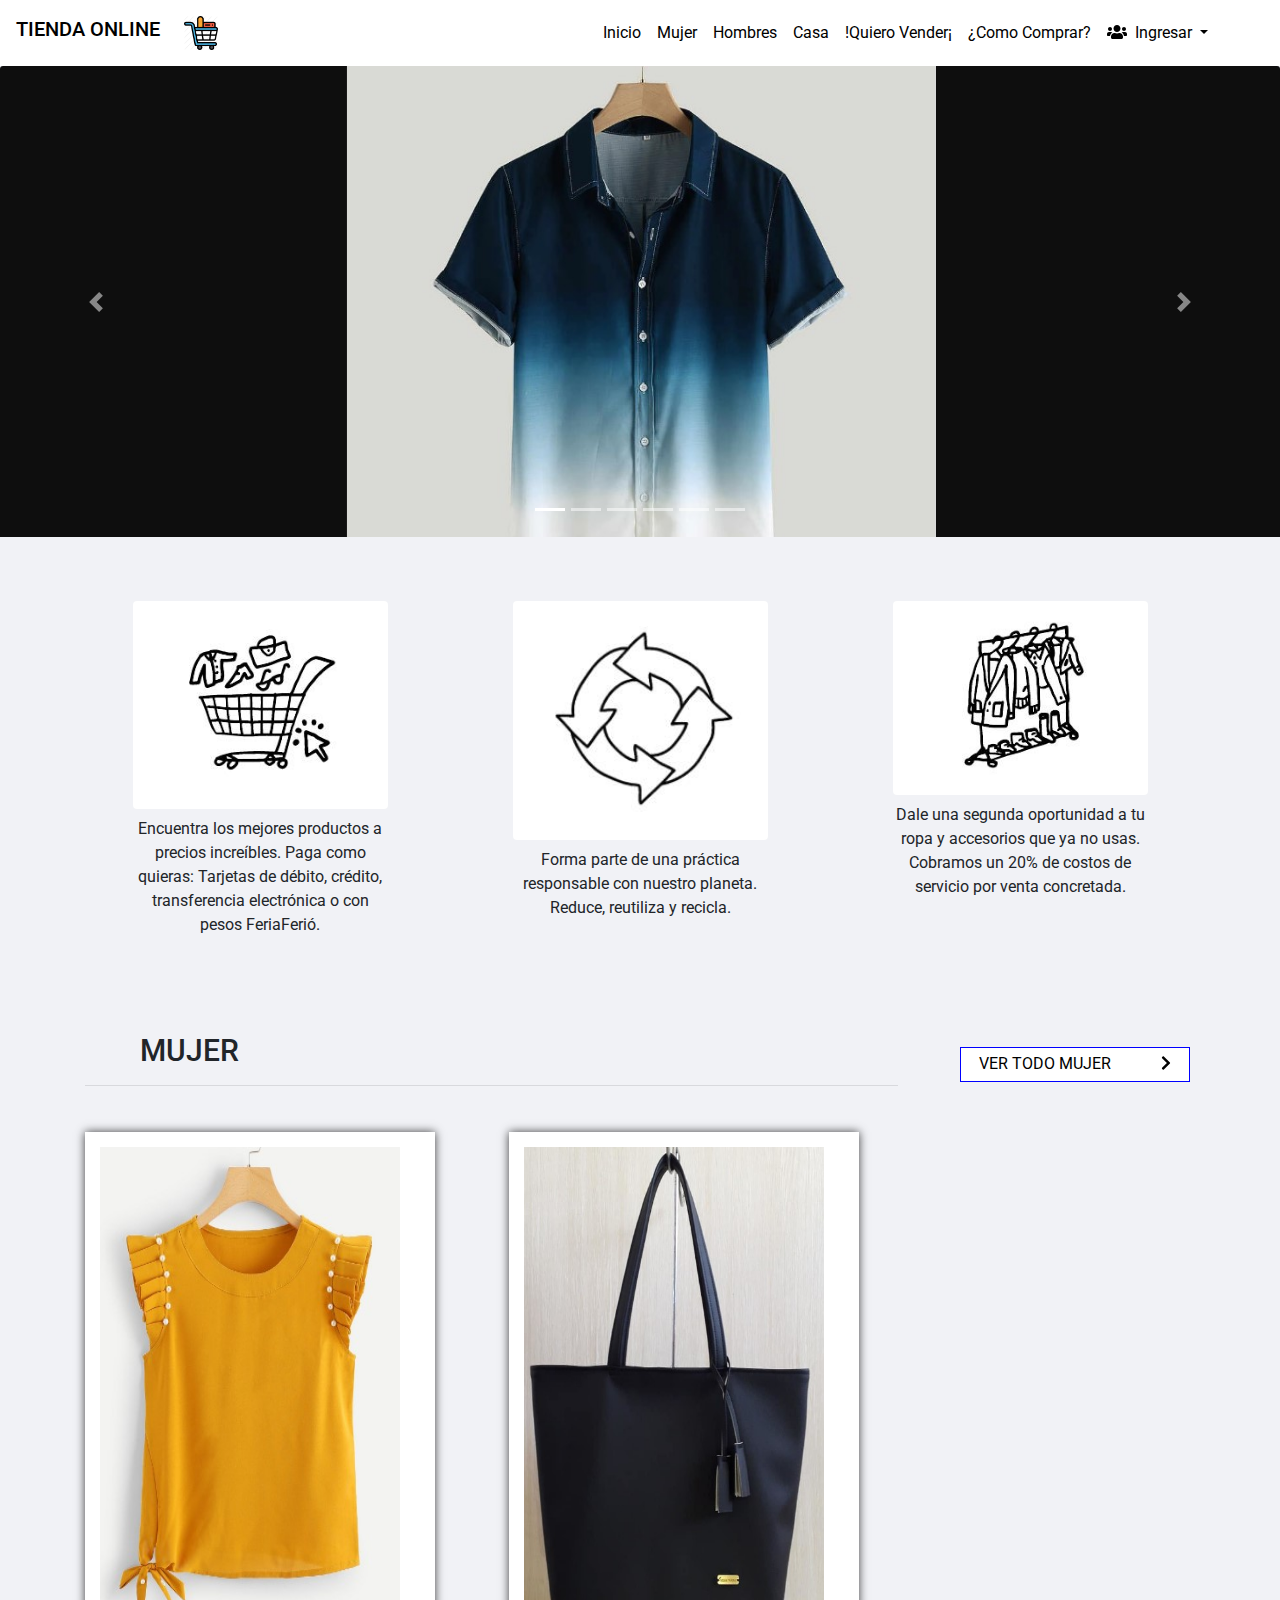
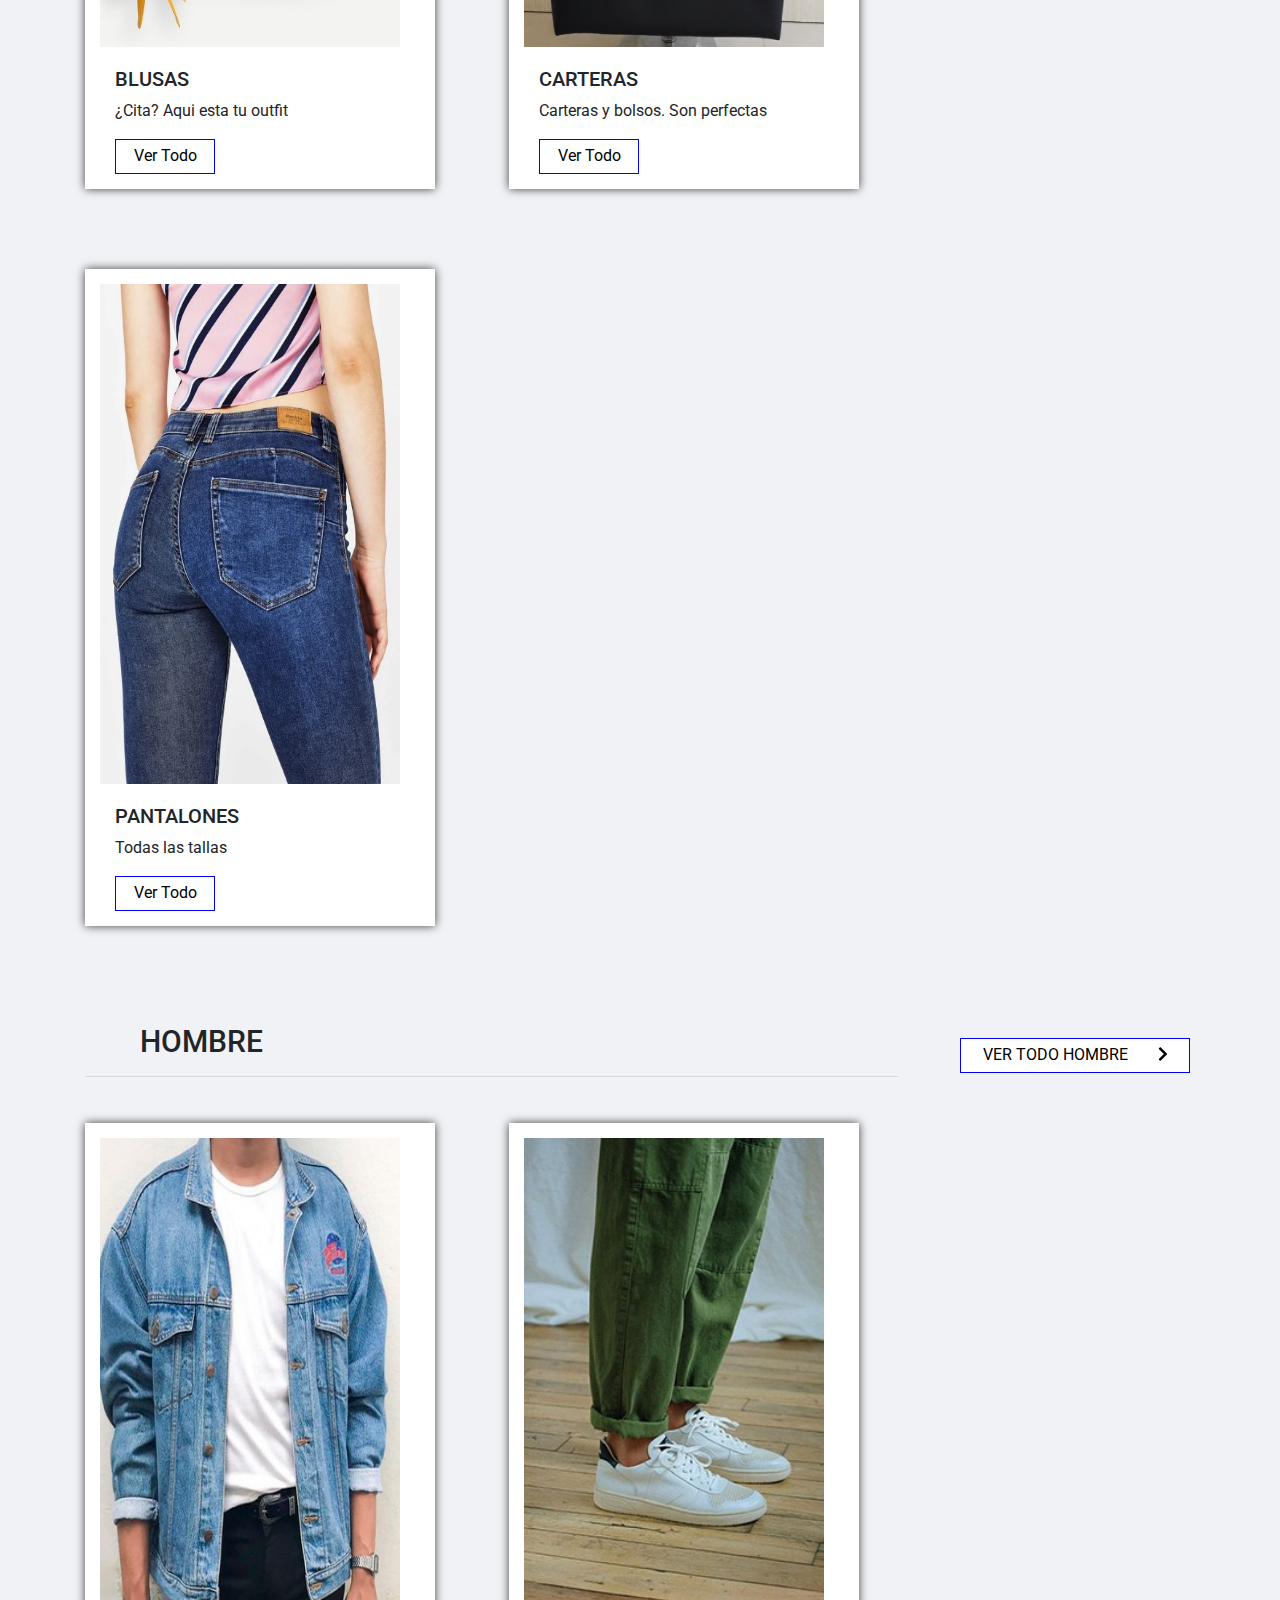
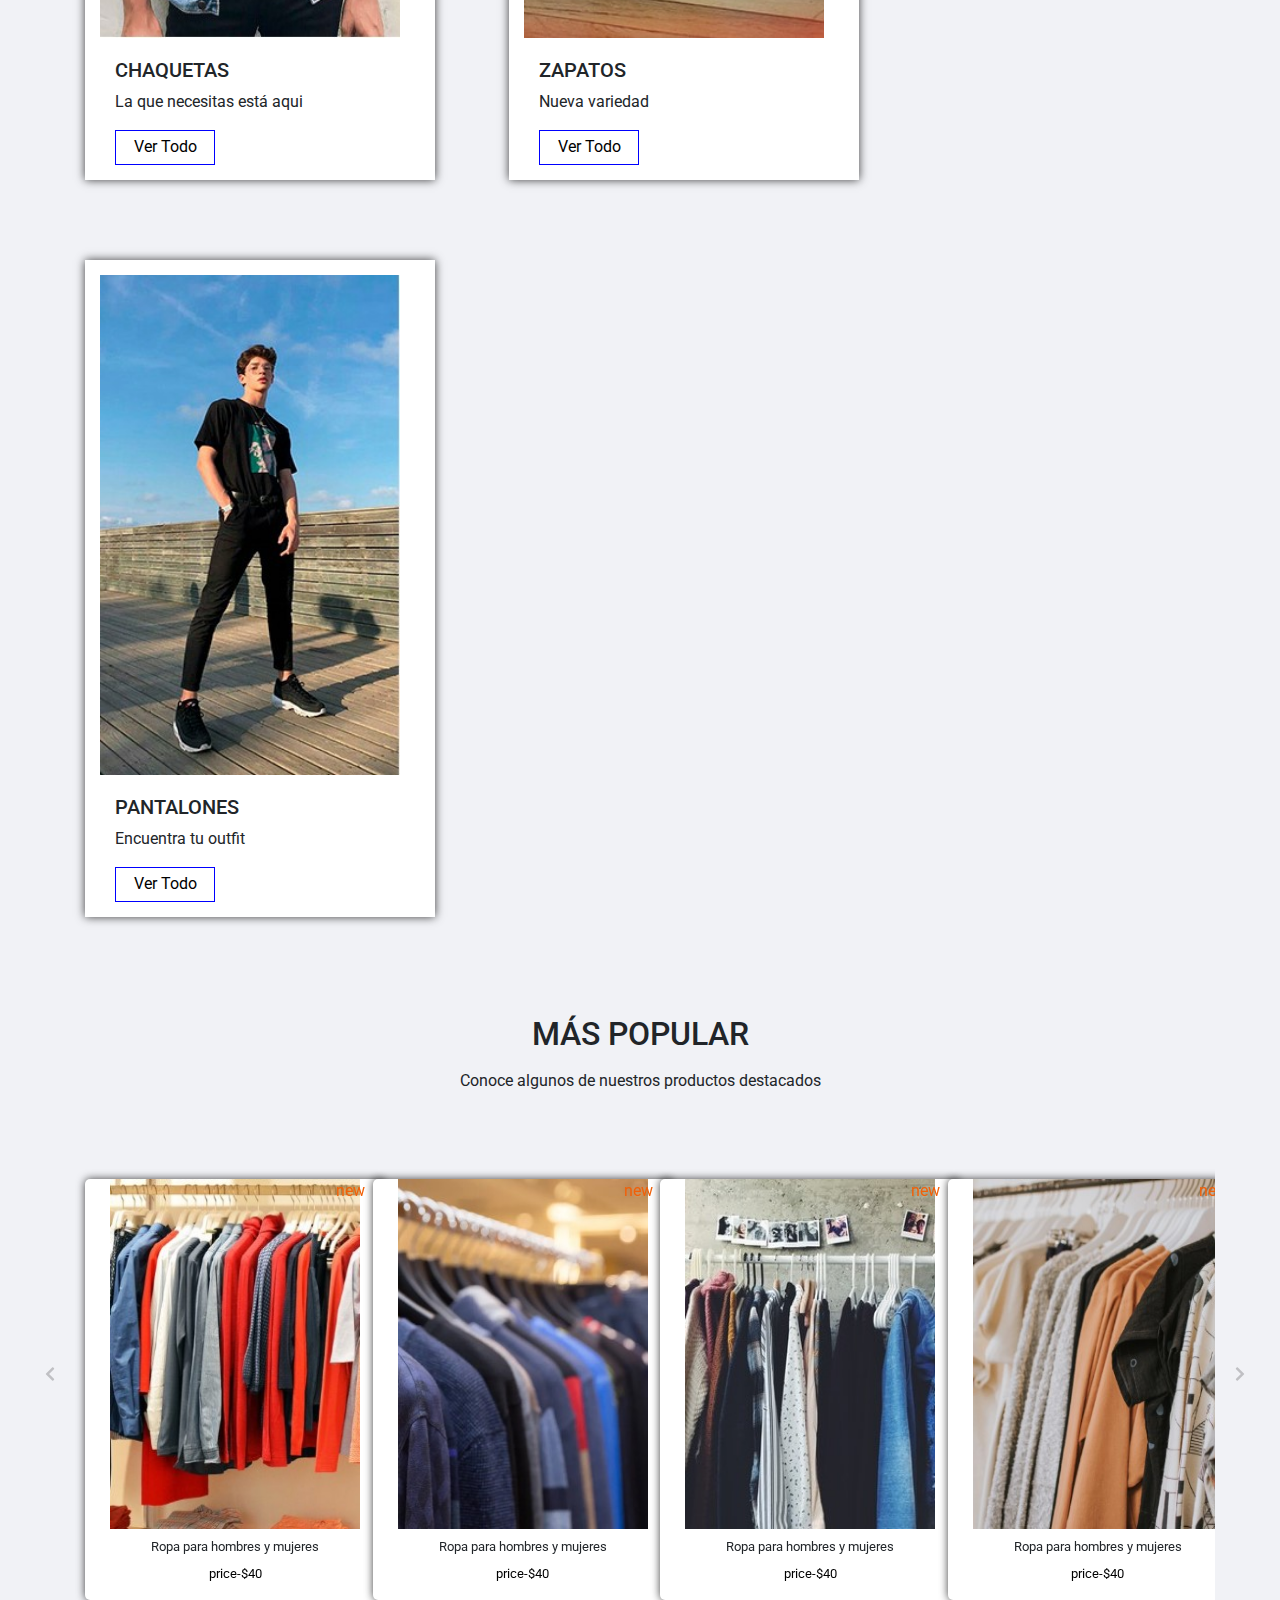
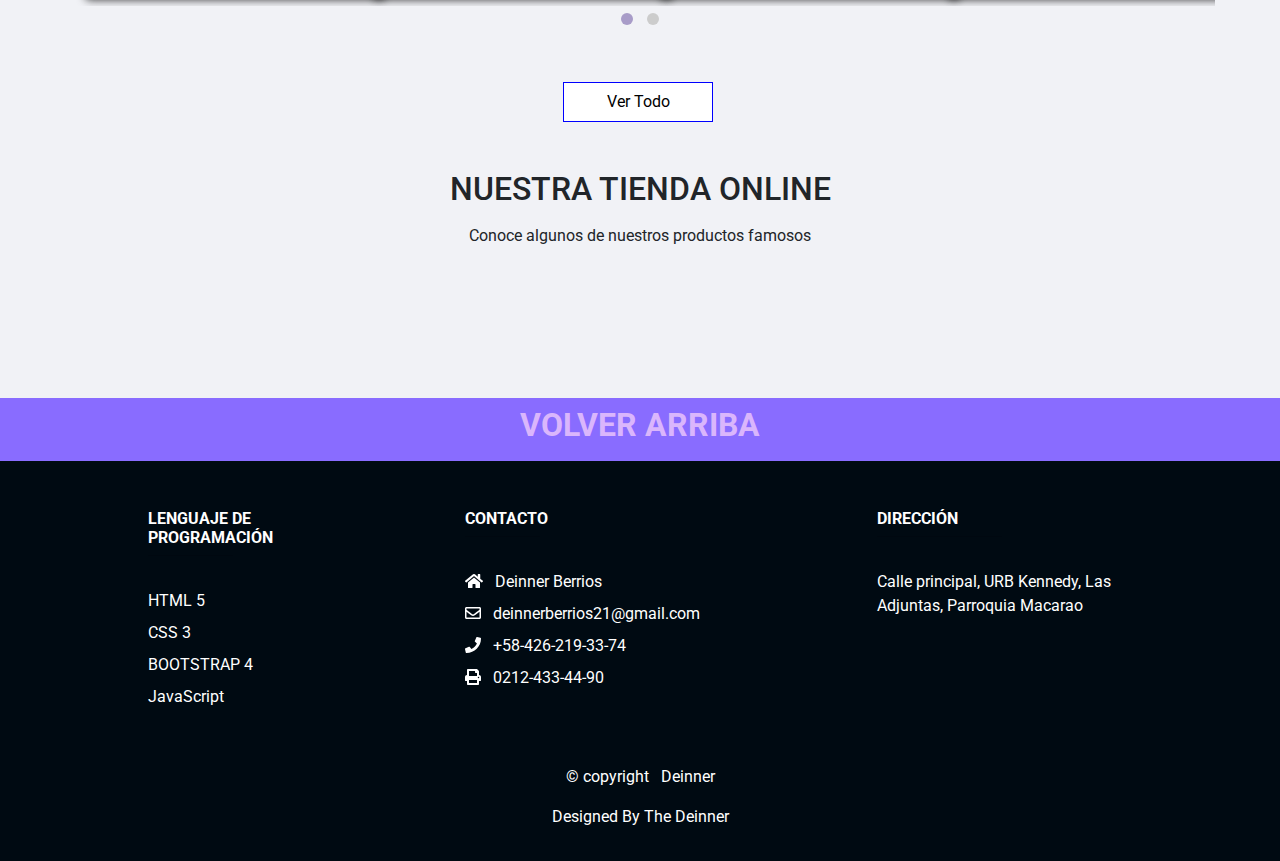
<file: index.html>
<!DOCTYPE html>
<html lang="en" dir="ltr">
  <head>
    <meta charset="UTF-8">
    <link rel="stylesheet" href="css.css" />
    <link rel="stylesheet" href="botones.css">
    <link rel="stylesheet" href="estilos.css">
    <link rel="stylesheet" href="carrusel.css">
    <link rel="shortcut icon" href="estrella.jpg" />
    <meta name="viewport" content="width=device-width, user-scalable=no" />
    <link rel="stylesheet" href="bootstrap.css" />
    <script src="all.min.js"></script>
    <script src="popper.min.js"></script>
    <link rel="stylesheet" href="sweetalert2.min.css">
    <link href="https://fonts.googleapis.com/css2?family=Roboto:wght@100&display=swap" rel="stylesheet">
    <meta name="viewport" content="width=device-width, initial-scale=1.0">

    		<!-- Some Open Graph tags -->
		<meta name="description" 				content="[ARTICLE_DESCRIPTION]">
		<meta name="author" 					content="[AUTHOR_NAME_OF_THE_ARTICLE]">
	    <meta property="og:locale" 				content="en_US"/>
	    <meta property="og:type" 				content="article"/>
	    <meta property="og:title" 				content="[ARTICLE_TITLE]"/>
	    <meta property="og:description" 		content="[ARTICLE_DESCRIPTION]"/>
	    <meta property="og:url" 				content="[ARTICLE_URL]"/>
	    <meta property="og:site_name" 			content="[WEBSITE_NAME]"/>
	    <meta property="article:publisher" 		content="[https://www.facebook.com/USERNAME]"/>
	    <meta property="article:published_time" content="[PUBLISHED_TIME_OF_YOUR_ARTICLE Ex: 2015-12-08T20:50:00Z]"/>
	   	<meta property="og:image" 				content="[MAIN_IMAGE_URL]"/>
		    
	    
	    <meta name="twitter:title" 				content="[ARTICLE_TITLE]"/>
	    <meta name="twitter:description" 		content="[ARTICLE_DESCRIPTION]"/>
	    <meta name="twitter:image" 				content="[MAIN_IMAGE_URL]"/>
	    <meta name="twitter:site" 				content="@[TWITTER_USERNAME]"/>
	    <meta name="twitter:creator" 			content="@[TWITTER_USERNAME]"/>
	    <meta name="twitter:via" 				content="[TWITTER_USERNAME]"/>
	    <meta name="twitter:card" 				content="photo"/>
	    <meta name="twitter:url" 				content="[ARTICLE_URL]"/>
	    <!--
	    <meta name="twitter:image:width" 		content="550"/>
	    <meta name="twitter:image:height" 		content="750"/>
		-->
  </head>

  <body class="body">
    <!-- menu -->

    <nav class="navbar navbar-expand-lg bg-menu1" id="iframe-menu">
        <a class="navbar-brand" href="index.html">
            <h2 style="color: black; font-size: 20px;">TIENDA ONLINE</h2>
        </a>
        <button class="navbar-toggler bg-light navbar-light" style="color: black;" type="button" data-toggle="collapse" data-target="#navbarNav"
            aria-controls="navbarNav" aria-expanded="false" aria-label="Toggle navigation">
            <span class="navbar-toggler-icon"></span>
        </button>
        <div class="collapse navbar-collapse" id="navbarCollapse">
            <ul class="navbar-nav mr-auto">
                <li class="nav-item dropdown">
                    <img src="cart.jpeg" class="nav-link dropdown-toggle img-fluid cart-nav" height="70px"
                        width="70px" href="#" id="dropdown01" data-toggle="dropdown" aria-haspopup="true"
                        aria-expanded="false"></img>
                    <div id="carrito" class="dropdown-menu" aria-labelledby="navbarCollapse">
                        <table id="lista-carrito" class="table">
                            <thead>
                                <tr>
                                    <th>Imagen</th>
                                    <th>Nombre</th>
                                    <th>Precio</th>
                                    <th></th>
                                </tr>
                            </thead>
                            <tbody></tbody>
                        </table>

                        <a href="#" id="vaciar-carrito" class="btn btn-danger btn-block">Vaciar Carrito</a>
                        <a href="#" id="procesar-pedido" class="btn btn-primary btn-block">Procesar
                            Compra</a>
                    </div>
                </li>
            </ul>
        </div>
        <div class="collapse navbar-collapse" id="navbarNav">
            <ul class="navbar-nav ml-auto mr-5">
                <li class="nav-item active">
                    <a class="nav-link" href="index.html" style="color: black" id="menu2">Inicio</a>
                </li>
                <li class="nav-item">
                    <a class="nav-link" href="mujer.html" style="color: black">Mujer</a>
                </li>
                <li class="nav-item">
                    <a class="nav-link" href="hombre.html" style="color: black">Hombres</a>
                </li>
                <li class="nav-item">
                    <a class="nav-link" href="casa.html" style="color: black">Casa</a>
                </li>
                <li class="nav-item">
                    <a class="nav-link" href="quiero_vender.html" style="color: black">!Quiero Vender¡</a>
                </li>
                <li class="nav-item">
                    <a class="nav-link" href="como_comprar.html" style="color: black">¿Como Comprar?</a>
                </li>
                <li class="nav-item dropdown">
                    <a class="nav-link dropdown-toggle" style="color: black" href="#" id="navbarDropdownMenuLink"
                        role="button" data-toggle="dropdown" aria-haspopup="true" aria-expanded="false"><i
                            class="fas fa-users" style="color: black"></i>&nbsp
                        Ingresar
                    </a>
                    <div class="dropdown-menu" aria-labelledby="navbarDropdownMenuLink">
                        <a class="dropdown-item" href="#">Iniciar Sesión</a>
                        <a class="dropdown-item" href="#">Registrarme</a>
                    </div>
                </li>
            </ul>
        </div>
    </nav>

    <div
      id="carouselExampleIndicators"
      class="carousel slide"
      data-ride="carousel"
    >
      <ol class="carousel-indicators">
        <li
          data-target="#carouselExampleIndicators"
          data-slide-to="0"
          class="active"
        ></li>
        <li data-target="#carouselExampleIndicators" data-slide-to="1"></li>
        <li data-target="#carouselExampleIndicators" data-slide-to="2"></li>
        <li data-target="#carouselExampleIndicators" data-slide-to="3"></li>
        <li data-target="#carouselExampleIndicators" data-slide-to="4"></li>
        <li data-target="#carouselExampleIndicators" data-slide-to="5"></li>
      </ol>
      <div class="carousel-inner">
        <div class="carousel-item active">
          <img src="imagen1.jpg" class="card-img-top" alt="Card image cap" />
        </div>
        <div class="carousel-item">
          <img src="imagen2.jpg" class="card-img-top" alt="Card image cap" />
        </div>
        <div class="carousel-item">
          <img src="imagen3.jpg" class="card-img-top" alt="Card image cap" />
        </div>
        <div class="carousel-item">
          <img src="imagen4.jpg" class="card-img-top" alt="Card image cap" />
        </div>
        <div class="carousel-item">
          <img src="imagen5.jpg" class="card-img-top" alt="Card image cap" />
        </div>
        <div class="carousel-item">
          <img src="imagen6.jpg" class="card-img-top" alt="Card image cap" />
        </div>
      </div>
      <a
        class="carousel-control-prev"
        href="#carouselExampleIndicators"
        role="button"
        data-slide="prev"
      >
        <span class="carousel-control-prev-icon" aria-hidden="true"></span>
        <span class="sr-only">Previous</span>
      </a>
      <a
        class="carousel-control-next"
        href="#carouselExampleIndicators"
        role="button"
        data-slide="next"
      >
        <span class="carousel-control-next-icon" aria-hidden="true"></span>
        <span class="sr-only">Next</span>
      </a>
    </div>

    <div class="col-xl-12 col-md-12 col-sm-12">
      <div class="row py-2 d-flex align-items-center">
        <div class="col-md-12 text-center"></div>
      </div>
      <div class="container text-center text-md-left mt-5">
        <div class="row">
          <div class="col-md-3 mx-auto mb-4">
            <img
              class="card-img-top imgb rounded img-fluid"
              src="carro.jpg"
              alt="Card image cap"
              height="150px"
              width="150px"
            />
            <ul class="list-unstyled">
              <li class="my-2 text-center">
                Encuentra los mejores productos a precios increíbles. Paga como
                quieras: Tarjetas de débito, crédito, transferencia electrónica
                o con pesos FeriaFerió.
              </li>
            </ul>
          </div>

          <div class="col-md-3 mx-auto mb-4">
            <img
              class="card-img-top imgb rounded img-fluid"
              src="ciclo.jpg"
              alt="Card image cap"
              height="150px"
              width="150px"
            />
            <ul class="list-unstyled" style="color: ">
              <li class="my-2 text-center">
                Forma parte de una práctica responsable con nuestro planeta.
                Reduce, reutiliza y recicla.
              </li>
            </ul>
          </div>

          <div class="col-md-3 mx-auto mb-4">
            <img
              class="card-img-top imgb rounded img-fluid"
              src="ropa.jpg"
              alt="Card image cap"
              height="150px"
              width="150px"
            />
            <ul class="list-unstyled">
              <li class="my-2 text-center">
                Dale una segunda oportunidad a tu ropa y accesorios que ya no
                usas. Cobramos un 20% de costos de servicio por venta
                concretada.
              </li>
            </ul>
          </div>
        </div>
      </div>

      <div>
        <div>
          <h2 class="h0 mt-5">MUJER</h2>
          <hr width="65%" style="margin-left: 70px" />
          <a href="mujer.html"
            ><button class="boton">
              VER TODO MUJER<i
                class="fas fa-chevron-right"
                style="margin-left: 50px"
              ></i></button
          ></a>
        </div>
      </div>

      <div class="conta">
        <img
          src="blusa1.jpg"
          height="500px"
          width="300px"
          style="margin: auto; margin-top: 0"
        />
        <h3>BLUSAS</h3>
        <p>¿Cita? Aqui esta tu outfit</p>
        <a href="mujer.html"><button class="boton2">Ver Todo</button></a>
      </div>

      <div class="conta">
        <img
          src="cartera1.jpg"
          height="500px"
          width="300px"
          style="margin: auto; margin-top: 0"
        />
        <h3>CARTERAS</h3>
        <p>Carteras y bolsos. Son perfectas</p>
        <a href="mujer.html"><button class="boton2">Ver Todo</button></a>
      </div>

      <div class="conta">
        <img
          src="pantalon1.jpg"
          height="500px"
          width="300px"
          style="margin: auto; margin-top: 0"
        />
        <h3>PANTALONES</h3>
        <p>Todas las tallas</p>
        <a href="mujer.html"><button class="boton2">Ver Todo</button></a>
      </div>

      <div>
        <div>
          <h2 class="h0 mt-5">HOMBRE</h2>
          <hr width="65%" style="margin-left: 70px" />
          <a href="img/hombre.html"
            ><button class="boton">
              VER TODO HOMBRE<i
                class="fas fa-chevron-right"
                style="margin-left: 30px"
              ></i></button
          ></a>
        </div>
      </div>

      <div class="conta">
        <img
          src="chaqueta.jpg"
          height="500px"
          width="300px"
          style="margin: auto; margin-top: 0"
        />
        <h3>CHAQUETAS</h3>
        <p>La que necesitas está aqui</p>
        <a href="hombre.html"><button class="boton2">Ver Todo</button></a>
      </div>

      <div class="conta">
        <img
          src="zapatillas.jpg"
          height="500px"
          width="300px"
          style="margin: auto; margin-top: 0"
        />
        <h3>ZAPATOS</h3>
        <p>Nueva variedad</p>
        <a href="hombre.html"><button class="boton2">Ver Todo</button></a>
      </div>

      <div class="conta">
        <img
          src="pantalon2.jpg"
          height="500px"
          width="300px"
          style="margin: auto; margin-top: 0"
        />
        <h3>PANTALONES</h3>
        <p>Encuentra tu outfit</p>
        <a href="hombre.html"><button class="boton2">Ver Todo</button></a>
      </div>

      <div class="text-center mt-5">
        <h2>MÁS POPULAR</h2>
        <p class="mt-3">Conoce algunos de nuestros productos destacados</p>
      </div>

      <!--carrousel de productos-->

      <div class="contenedor">
        <main class="contenido-principal"></main>

        <div class="carrusel">
          <div class="carrusel__contenedor">
            <button aria-label="anterior" class="carrusel__anterior">
              <i class="fas fa-chevron-left"></i>
            </button>

            <div class="carrusel__lista">
              <div class="carrusel__elemento">
                <div class="slider-box">
                  <p class="time1">new</p>
                  <div>
                    <img src="ropa1.jpg" width="250px" height="350px" />
                  </div>
                  <p class="detail">
                    Ropa para hombres y mujeres
                    <a href="#" class="price">price-$40</a>
                  </p>
                </div>
              </div>
              <div class="carrusel__elemento">
                <div class="slider-box">
                  <p class="time1">new</p>
                  <div>
                    <img src="ropa2.jpg" width="250px" height="350px" />
                  </div>
                  <p class="detail">
                    Ropa para hombres y mujeres
                    <a href="#" class="price">price-$40</a>
                  </p>
                </div>
              </div>
              <div class="carrusel__elemento">
                <div class="slider-box">
                  <p class="time1">new</p>
                  <div>
                    <img src="ropa3.jpg" width="250px" height="350px" />
                  </div>
                  <p class="detail">
                    Ropa para hombres y mujeres
                    <a href="#" class="price">price-$40</a>
                  </p>
                </div>
              </div>
              <div class="carrusel__elemento">
                <div class="slider-box">
                  <p class="time1">new</p>
                  <div>
                    <img src="ropa4.jpg" width="250px" height="350px" />
                  </div>
                  <p class="detail">
                    Ropa para hombres y mujeres
                    <a href="#" class="price">price-$40</a>
                  </p>
                </div>
              </div>
              <div class="carrusel__elemento">
                <div class="slider-box">
                  <p class="time1">new</p>
                  <div>
                    <img src="ropa5.jpg" width="250px" height="350px" />
                  </div>
                  <p class="detail">
                    Ropa para hombres y mujeres
                    <a href="#" class="price">price-$40</a>
                  </p>
                </div>
              </div>
              <div class="carrusel__elemento">
                <div class="slider-box">
                  <p class="time1">new</p>
                  <div>
                    <img src="ropa6.jpg" width="250px" height="350px" />
                  </div>
                  <p class="detail">
                    Ropa para hombres y mujeres
                    <a href="#" class="price">price-$40</a>
                  </p>
                </div>
              </div>
              <div class="carrusel__elemento">
                <div class="slider-box">
                  <p class="time1">new</p>
                  <div>
                    <img src="ropa7.jpg" width="250px" height="350px" />
                  </div>
                  <p class="detail">
                    Ropa para hombres y mujeres
                    <a href="#" class="price">price-$40</a>
                  </p>
                </div>
              </div>
            </div>
            <button aria-label="anterior" class="carrusel__siguiente">
              <i class="fas fa-chevron-right"></i>
            </button>
          </div>

          <div role="tablist" class="carrusel__indicadores"></div>
        </div>
      </div>
    </div>

    <button class="ver-todo">Ver Todo</button>
    <div class="text-center mt-5">
      <h2>NUESTRA TIENDA ONLINE</h2>
      <p class="mt-3">Conoce algunos de nuestros productos famosos</p>
    </div>

    <footer class="page-footer color_footer footer__contacto" id="down">
      <div class="color_footer_volver">
        <div class="container">
          <div class="row py-2 d-flex align-items-center">
            <div class="col-md-12 text-center">
              <h2 class="text-center font-weight-bold animado" id="contacto1">
                VOLVER ARRIBA
              </h2>
            </div>
          </div>
        </div>
      </div>

      <div class="container text-center text-md-left mt-5">
        <div class="row">
          <div class="col-md-2 mx-auto mb-4">
            <h6 class="text-uppercase font-weight-bold" style="color: white">
              Lenguaje de Programación
            </h6>
            <hr
              class="bg-success-mb-4 mt-0 d-inline-block mx-auto"
              style="width: 85px; height: 2px; color: white"
            />

            <ul class="list-unstyled" style="color: white">
              <li class="my-2">HTML 5</li>
              <li class="my-2">CSS 3</li>
              <li class="my-2">BOOTSTRAP 4</li>
              <li class="my-2">JavaScript</li>
            </ul>
          </div>

          <div class="col-md-3 mx-auto mb-4">
            <h6 class="text-uppercase font-weight-bold" style="color: white">
              Contacto
            </h6>
            <hr
              class="bg-success-mb-4 mt-0 d-inline-block mx-auto"
              style="width: 75px; height: 2px"
            />

            <ul class="list-unstyled" style="color: white">
              <li class="my-2">
                <i class="fas fa-home"></i> &nbsp Deinner Berrios
              </li>
              <li class="my-2">
                <i class="far fa-envelope"></i> &nbsp deinnerberrios21@gmail.com
              </li>
              <li class="my-2">
                <i class="fas fa-phone"></i> &nbsp +58-426-219-33-74
              </li>
              <li class="my-2">
                <i class="fas fa-print"></i> &nbsp 0212-433-44-90
              </li>
            </ul>
          </div>

          <div class="col-md-3 mx-auto mb-4">
            <h6 class="text-uppercase font-weight-bold" style="color: white">
              Dirección
            </h6>
            <hr
              class="bg-success-mb-4 mt-0 d-inline-block mx-auto"
              style="width: 125px; height: 2px; color: white"
            />
            <p class="mt-2" style="color: white">
              Calle principal, URB Kennedy, Las Adjuntas, Parroquia Macarao
            </p>
          </div>
        </div>

        <div class="footer-copyright text-center py-3" style="color: white">
          <p>&copy; copyright &nbsp Deinner</p>
          <p>Designed By The Deinner</p>
        </div>
      </div>
    </footer>


    <script src="carruselApp.js"></script>
    <script src="carrusel.js"></script>
    <script src="all.min.js"></script>
    <script src="https://code.jquery.com/jquery-3.2.1.slim.min.js"
        integrity="sha384-KJ3o2DKtIkvYIK3UENzmM7KCkRr/rE9/Qpg6aAZGJwFDMVNA/GpGFF93hXpG5KkN"
        crossorigin="anonymous"></script>
    <script src="https://cdnjs.cloudflare.com/ajax/libs/popper.js/1.11.0/umd/popper.min.js"
        integrity="sha384-b/U6ypiBEHpOf/4+1nzFpr53nxSS+GLCkfwBdFNTxtclqqenISfwAzpKaMNFNmj4"
        crossorigin="anonymous"></script>
    <script src="https://maxcdn.bootstrapcdn.com/bootstrap/4.0.0-beta/js/bootstrap.min.js"
        integrity="sha384-h0AbiXch4ZDo7tp9hKZ4TsHbi047NrKGLO3SEJAg45jXxnGIfYzk4Si90RDIqNm1"
        crossorigin="anonymous"></script>
    <script src="bootstrap.min.js"></script>
    <script src="jquery.js"></script>
    <script src="scroll.js"></script>
    <script src="sweetalert2.min.js"></script>
    <script src="carrito.js"></script>
    <script src="pedido.js"></script>
    <script src="jquery-3.4.1.min.js"></script>
    <script src="compra.js"></script>
    <script src="functions.js"></script>
  </body>
</html>
</file>
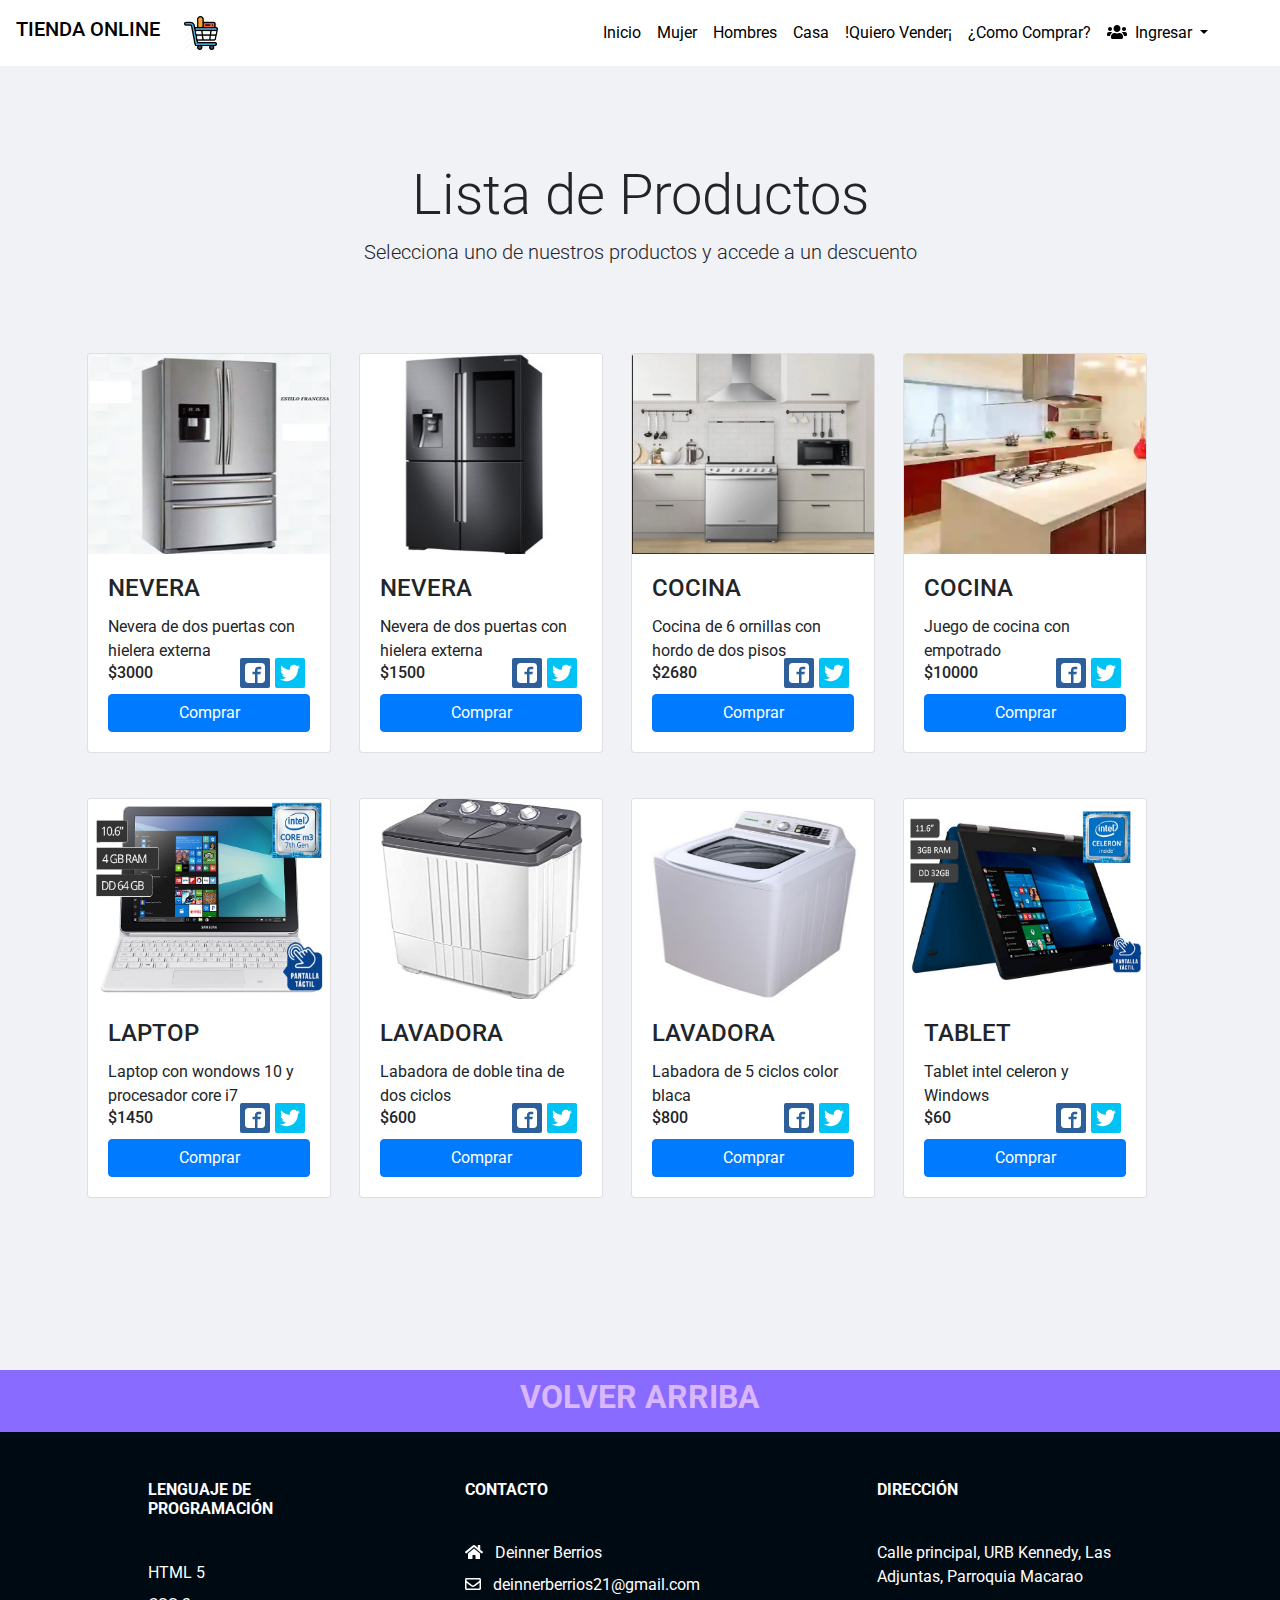
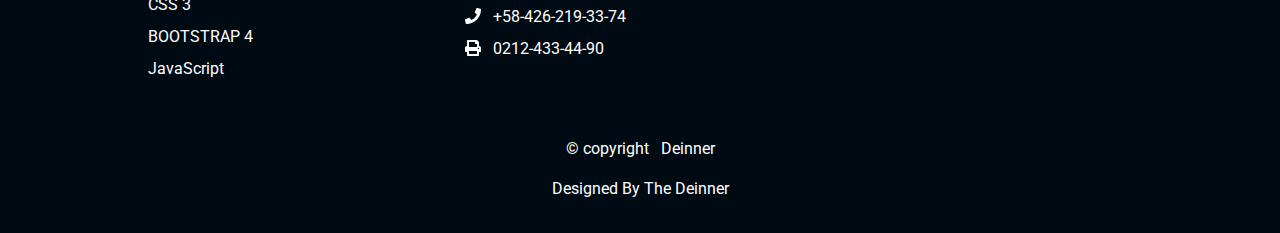
<file: casa.html>
<!DOCTYPE html>
<html lang="en">

<head>
    <meta charset="UTF-8">
    <link rel="stylesheet" href="css.css" />
    <link rel="stylesheet" href="botones.css">
    <link rel="stylesheet" href="estilos.css">
    <link rel="stylesheet" href="carrusel.css">
    <link rel="shortcut icon" href="estrella.jpg" />
    <meta name="viewport" content="width=device-width, user-scalable=no" />
    <link rel="stylesheet" href="bootstrap.css" />
    <script src="all.min.js"></script>
    <script src="popper.min.js"></script>
    <link rel="stylesheet" href="sweetalert2.min.css">
    <link href="https://fonts.googleapis.com/css2?family=Roboto:wght@100&display=swap" rel="stylesheet">
    <meta name="viewport" content="width=device-width, initial-scale=1.0">

    		<!-- Some Open Graph tags -->
		<meta name="description" 				content="[ARTICLE_DESCRIPTION]">
		<meta name="author" 					content="[AUTHOR_NAME_OF_THE_ARTICLE]">
	    <meta property="og:locale" 				content="en_US"/>
	    <meta property="og:type" 				content="article"/>
	    <meta property="og:title" 				content="[ARTICLE_TITLE]"/>
	    <meta property="og:description" 		content="[ARTICLE_DESCRIPTION]"/>
	    <meta property="og:url" 				content="[ARTICLE_URL]"/>
	    <meta property="og:site_name" 			content="[WEBSITE_NAME]"/>
	    <meta property="article:publisher" 		content="[https://www.facebook.com/USERNAME]"/>
	    <meta property="article:published_time" content="[PUBLISHED_TIME_OF_YOUR_ARTICLE Ex: 2015-12-08T20:50:00Z]"/>
	   	<meta property="og:image" 				content="[MAIN_IMAGE_URL]"/>
		    
	    
	    <meta name="twitter:title" 				content="[ARTICLE_TITLE]"/>
	    <meta name="twitter:description" 		content="[ARTICLE_DESCRIPTION]"/>
	    <meta name="twitter:image" 				content="[MAIN_IMAGE_URL]"/>
	    <meta name="twitter:site" 				content="@[TWITTER_USERNAME]"/>
	    <meta name="twitter:creator" 			content="@[TWITTER_USERNAME]"/>
	    <meta name="twitter:via" 				content="[TWITTER_USERNAME]"/>
	    <meta name="twitter:card" 				content="photo"/>
	    <meta name="twitter:url" 				content="[ARTICLE_URL]"/>
	    <!--
	    <meta name="twitter:image:width" 		content="550"/>
	    <meta name="twitter:image:height" 		content="750"/>
		-->
    <title>Casa</title>
</head>

<body class="body">
    <!-- menu -->

    <nav class="navbar navbar-expand-lg bg-menu1" id="iframe-menu">
        <a class="navbar-brand" href="index.html">
            <h2 style="color: black; font-size: 20px;">TIENDA ONLINE</h2>
        </a>
        <button class="navbar-toggler bg-light navbar-light" style="color: black;" type="button" data-toggle="collapse" data-target="#navbarNav"
            aria-controls="navbarNav" aria-expanded="false" aria-label="Toggle navigation">
            <span class="navbar-toggler-icon"></span>
        </button>
        <div class="collapse navbar-collapse" id="navbarCollapse">
            <ul class="navbar-nav mr-auto">
                <li class="nav-item dropdown">
                    <img src="cart.jpeg" class="nav-link dropdown-toggle img-fluid cart-nav" height="70px"
                        width="70px" href="#" id="dropdown01" data-toggle="dropdown" aria-haspopup="true"
                        aria-expanded="false"></img>
                    <div id="carrito" class="dropdown-menu" aria-labelledby="navbarCollapse">
                        <table id="lista-carrito" class="table">
                            <thead>
                                <tr>
                                    <th>Imagen</th>
                                    <th>Nombre</th>
                                    <th>Precio</th>
                                    <th></th>
                                </tr>
                            </thead>
                            <tbody></tbody>
                        </table>

                        <a href="#" id="vaciar-carrito" class="btn btn-danger btn-block">Vaciar Carrito</a>
                        <a href="#" id="procesar-pedido" class="btn btn-primary btn-block">Procesar
                            Compra</a>
                    </div>
                </li>
            </ul>
        </div>
        <div class="collapse navbar-collapse" id="navbarNav">
            <ul class="navbar-nav ml-auto mr-5">
                <li class="nav-item active">
                    <a class="nav-link" href="index.html" style="color: black" id="menu2">Inicio</a>
                </li>
                <li class="nav-item">
                    <a class="nav-link" href="mujer.html" style="color: black">Mujer</a>
                </li>
                <li class="nav-item">
                    <a class="nav-link" href="hombre.html" style="color: black">Hombres</a>
                </li>
                <li class="nav-item">
                    <a class="nav-link" href="casa.html" style="color: black">Casa</a>
                </li>
                <li class="nav-item">
                    <a class="nav-link" href="quiero_vender.html" style="color: black">!Quiero Vender¡</a>
                </li>
                <li class="nav-item">
                    <a class="nav-link" href="como_comprar.html" style="color: black">¿Como Comprar?</a>
                </li>
                <li class="nav-item dropdown">
                    <a class="nav-link dropdown-toggle" style="color: black" href="#" id="navbarDropdownMenuLink"
                        role="button" data-toggle="dropdown" aria-haspopup="true" aria-expanded="false"><i
                            class="fas fa-users" style="color: black"></i>&nbsp
                        Ingresar
                    </a>
                    <div class="dropdown-menu" aria-labelledby="navbarDropdownMenuLink">
                        <a class="dropdown-item" href="#">Iniciar Sesión</a>
                        <a class="dropdown-item" href="#">Registrarme</a>
                    </div>
                </li>
            </ul>
        </div>
    </nav>

    <!-- container 1 -->

        <main>
            <div class="pricing-header px-3 py-3 pt-md-5 pb-md-4 my-4 mx-auto text-center">
                <h1 class="display-4 mt-4">Lista de Productos</h1>
                <p class="lead">Selecciona uno de nuestros productos y accede a un descuento</p>
            </div>
    
            <div class="container" id="lista-productos">       
                <div class="carta1" style="width: 18rem;">          
                    <div class="card">               
                            <img class="card-img-top" src="casa1.jpg" alt="Card image cap" height="200px"> 
                            <div class="card-body"> 
                                <h4 class="card-title">NEVERA</h4>            
                           <div class="">
                                <p class="card-text">Nevera de dos puertas con hielera externa<br</p>
                            </div>
                            <div class="share-buttons-row">
                                <!--Facebook's Button -->
                                <div class="share-fb"></div>
                                <!--Twitter's Button -->
                                <div class="share-twitter"></div>
                            </div>
                            <h6 class="card-title pricing-card-title precio precio-cart">$<span class="">3000</span></h6>
                            <a href="" class="btn btn-block btn-primary agregar-carrito" data-id="17">Comprar</a>
                        </div>
                    </div>                    
                </div>

                <div class="carta1" style="width: 18rem;">          
                    <div class="card">               
                            <img class="card-img-top" src="casa4.jpg" alt="Card image cap" height="200px"> 
                            <div class="card-body"> 
                                <h4 class="card-title">NEVERA</h4>            
                           <div class="">
                                <p class="card-text">Nevera de dos puertas con hielera externa<br</p>
                            </div>
                            <div class="share-buttons-row">
                                <!--Facebook's Button -->
                                <div class="share-fb"></div>
                                <!--Twitter's Button -->
                                <div class="share-twitter"></div>
                            </div>
                            <h6 class="card-title pricing-card-title precio precio-cart">$<span class="">1500</span></h6>
                            <a href="" class="btn btn-block btn-primary agregar-carrito" data-id="18">Comprar</a>
                        </div>
                    </div>                    
                </div>

                
                <div class="carta1" style="width: 18rem;">          
                    <div class="card">               
                            <img class="card-img-top" src="casa5.jpg" alt="Card image cap" height="200px"> 
                            <div class="card-body"> 
                                <h4 class="card-title">COCINA</h4>            
                           <div class="">
                                <p class="card-text">Cocina de 6 ornillas con hordo de dos pisos<br</p>
                            </div>
                            <div class="share-buttons-row">
                                <!--Facebook's Button -->
                                <div class="share-fb"></div>
                                <!--Twitter's Button -->
                                <div class="share-twitter"></div>
                            </div>
                            <h6 class="card-title pricing-card-title precio precio-cart">$<span class="">2680</span></h6>
                            <a href="" class="btn btn-block btn-primary agregar-carrito" data-id="19">Comprar</a>
                        </div>
                    </div>                    
                </div>

                <div class="carta1" style="width: 18rem;">          
                    <div class="card">               
                            <img class="card-img-top" src="casa6.jpg" alt="Card image cap" height="200px"> 
                            <div class="card-body"> 
                                <h4 class="card-title">COCINA</h4>            
                           <div class="">
                                <p class="card-text">Juego de cocina con empotrado<br</p>
                            </div>
                            <div class="share-buttons-row">
                                <!--Facebook's Button -->
                                <div class="share-fb"></div>
                                <!--Twitter's Button -->
                                <div class="share-twitter"></div>
                            </div>
                            <h6 class="card-title pricing-card-title precio precio-cart">$<span class="">10000</span></h6>
                            <a href="" class="btn btn-block btn-primary agregar-carrito" data-id="20">Comprar</a>
                        </div>
                    </div>                    
                </div>

                <div class="carta1" style="width: 18rem;">          
                    <div class="card">               
                            <img class="card-img-top" src="samsung.jpg" alt="Card image cap" height="200px"> 
                            <div class="card-body"> 
                                <h4 class="card-title">LAPTOP</h4>            
                           <div class="">
                                <p class="card-text">Laptop con wondows 10 y procesador core i7<br</p>
                            </div>
                            <div class="share-buttons-row">
                                <!--Facebook's Button -->
                                <div class="share-fb"></div>
                                <!--Twitter's Button -->
                                <div class="share-twitter"></div>
                            </div>
                            <h6 class="card-title pricing-card-title precio precio-cart">$<span class="">1450</span></h6>
                            <a href="" class="btn btn-block btn-primary agregar-carrito" data-id="21">Comprar</a>
                        </div>
                    </div>                    
                </div>
                
                <div class="carta1" style="width: 18rem;">          
                    <div class="card">               
                            <img class="card-img-top" src="casa11.jpg" alt="Card image cap" height="200px"> 
                            <div class="card-body"> 
                                <h4 class="card-title">LAVADORA</h4>            
                           <div class="">
                                <p class="card-text">Labadora de doble tina de dos ciclos<br</p>
                            </div>
                            <div class="share-buttons-row">
                                <!--Facebook's Button -->
                                <div class="share-fb"></div>
                                <!--Twitter's Button -->
                                <div class="share-twitter"></div>
                            </div>
                            <h6 class="card-title pricing-card-title precio precio-cart">$<span class="">600</span></h6>
                            <a href="" class="btn btn-block btn-primary agregar-carrito" data-id="22">Comprar</a>
                        </div>
                    </div>                    
                </div>

                <div class="carta1" style="width: 18rem;">          
                    <div class="card">               
                            <img class="card-img-top" src="casa10.jpg" alt="Card image cap" height="200px"> 
                            <div class="card-body"> 
                                <h4 class="card-title">LAVADORA</h4>            
                           <div class="">
                                <p class="card-text">Labadora de 5 ciclos color blaca<br</p>
                            </div>
                            <div class="share-buttons-row">
                                <!--Facebook's Button -->
                                <div class="share-fb"></div>
                                <!--Twitter's Button -->
                                <div class="share-twitter"></div>
                            </div>
                            <h6 class="card-title pricing-card-title precio precio-cart">$<span class="">800</span></h6>
                            <a href="" class="btn btn-block btn-primary agregar-carrito" data-id="23">Comprar</a>
                        </div>
                    </div>                    
                </div>

                <div class="carta1" style="width: 18rem;">          
                    <div class="card">               
                            <img class="card-img-top" src="advance.jpg" alt="Card image cap" height="200px"> 
                            <div class="card-body"> 
                                <h4 class="card-title">TABLET</h4>            
                           <div class="">
                                <p class="card-text">Tablet intel celeron y Windows<br</p>
                            </div>
                            <div class="share-buttons-row">
                                <!--Facebook's Button -->
                                <div class="share-fb"></div>
                                <!--Twitter's Button -->
                                <div class="share-twitter"></div>
                            </div>
                            <h6 class="card-title pricing-card-title precio precio-cart">$<span class="">60</span></h6>
                            <a href="" class="btn btn-block btn-primary agregar-carrito" data-id="24">Comprar</a>
                        </div>
                    </div>                    
                </div>


            </div>
        </main>


    <!--   F  O  O  T  E  R     -->

    <footer class="page-footer color_footer footer__contacto" id="down">

        <div class="color_footer_volver">
            <div class="container">
                <div class="row py-2 d-flex align-items-center">
                    <div class="col-md-12 text-center">
                        <h2 class="text-center font-weight-bold animado" id="contacto1">VOLVER ARRIBA</h2>
                    </div>
                </div>
            </div>
        </div>

        <div class="container text-center text-md-left mt-5">
            <div class="row">
                <div class="col-md-2 mx-auto mb-4">
                    <h6 class="text-uppercase font-weight-bold" style="color: white;">Lenguaje de Programación</h6>
                    <hr class="bg-success-mb-4 mt-0 d-inline-block mx-auto"
                        style="width: 85px; height: 2px; color: white">

                    <ul class="list-unstyled" style="color: white;">
                        <li class="my-2">HTML 5</li>
                        <li class="my-2">CSS 3</li>
                        <li class="my-2">BOOTSTRAP 4</li>
                        <li class="my-2">JavaScript</li>
                    </ul>
                </div>

                <div class="col-md-3 mx-auto mb-4">
                    <h6 class="text-uppercase font-weight-bold" style="color: white;">Contacto</h6>
                    <hr class="bg-success-mb-4 mt-0 d-inline-block mx-auto" style="width: 75px; height: 2px">

                    <ul class="list-unstyled" style="color: white;">
                        <li class="my-2"><i class="fas fa-home"></i> &nbsp Deinner Berrios</li>
                        <li class="my-2"><i class="far fa-envelope"></i> &nbsp deinnerberrios21@gmail.com</li>
                        <li class="my-2"><i class="fas fa-phone"></i> &nbsp +58-426-219-33-74</li>
                        <li class="my-2"><i class="fas fa-print"></i> &nbsp 0212-433-44-90</li>
                    </ul>
                </div>

                <div class="col-md-3 mx-auto mb-4">
                    <h6 class="text-uppercase font-weight-bold" style="color: white;">Dirección</h6>
                    <hr class="bg-success-mb-4 mt-0 d-inline-block mx-auto"
                        style="width: 125px; height: 2px; color: white">
                    <p class="mt-2" style="color: white;">Calle principal, URB Kennedy, Las Adjuntas, Parroquia Macarao
                    </p>
                </div>

            </div>

            <div class="footer-copyright text-center py-3" style="color: white;">
                <p>&copy; copyright
                    &nbsp Deinner</p>
                <p>Designed By The Deinner</p>
            </div>
        </div>
    </footer>



    <script src="carruselApp.js"></script>
    <script src="carrusel.js"></script>
    <script src="all.min.js"></script>
    <script src="https://code.jquery.com/jquery-3.2.1.slim.min.js"
        integrity="sha384-KJ3o2DKtIkvYIK3UENzmM7KCkRr/rE9/Qpg6aAZGJwFDMVNA/GpGFF93hXpG5KkN"
        crossorigin="anonymous"></script>
    <script src="https://cdnjs.cloudflare.com/ajax/libs/popper.js/1.11.0/umd/popper.min.js"
        integrity="sha384-b/U6ypiBEHpOf/4+1nzFpr53nxSS+GLCkfwBdFNTxtclqqenISfwAzpKaMNFNmj4"
        crossorigin="anonymous"></script>
    <script src="https://maxcdn.bootstrapcdn.com/bootstrap/4.0.0-beta/js/bootstrap.min.js"
        integrity="sha384-h0AbiXch4ZDo7tp9hKZ4TsHbi047NrKGLO3SEJAg45jXxnGIfYzk4Si90RDIqNm1"
        crossorigin="anonymous"></script>
    <script src="bootstrap.min.js"></script>
    <script src="jquery.js"></script>
    <script src="scroll.js"></script>
    <script src="sweetalert2.min.js"></script>
    <script src="carrito.js"></script>
    <script src="pedido.js"></script>
    <script src="jquery-3.4.1.min.js"></script>
    <script src="compra.js"></script>
    <script src="functions.js"></script>
    
</body>

</html>
</file>
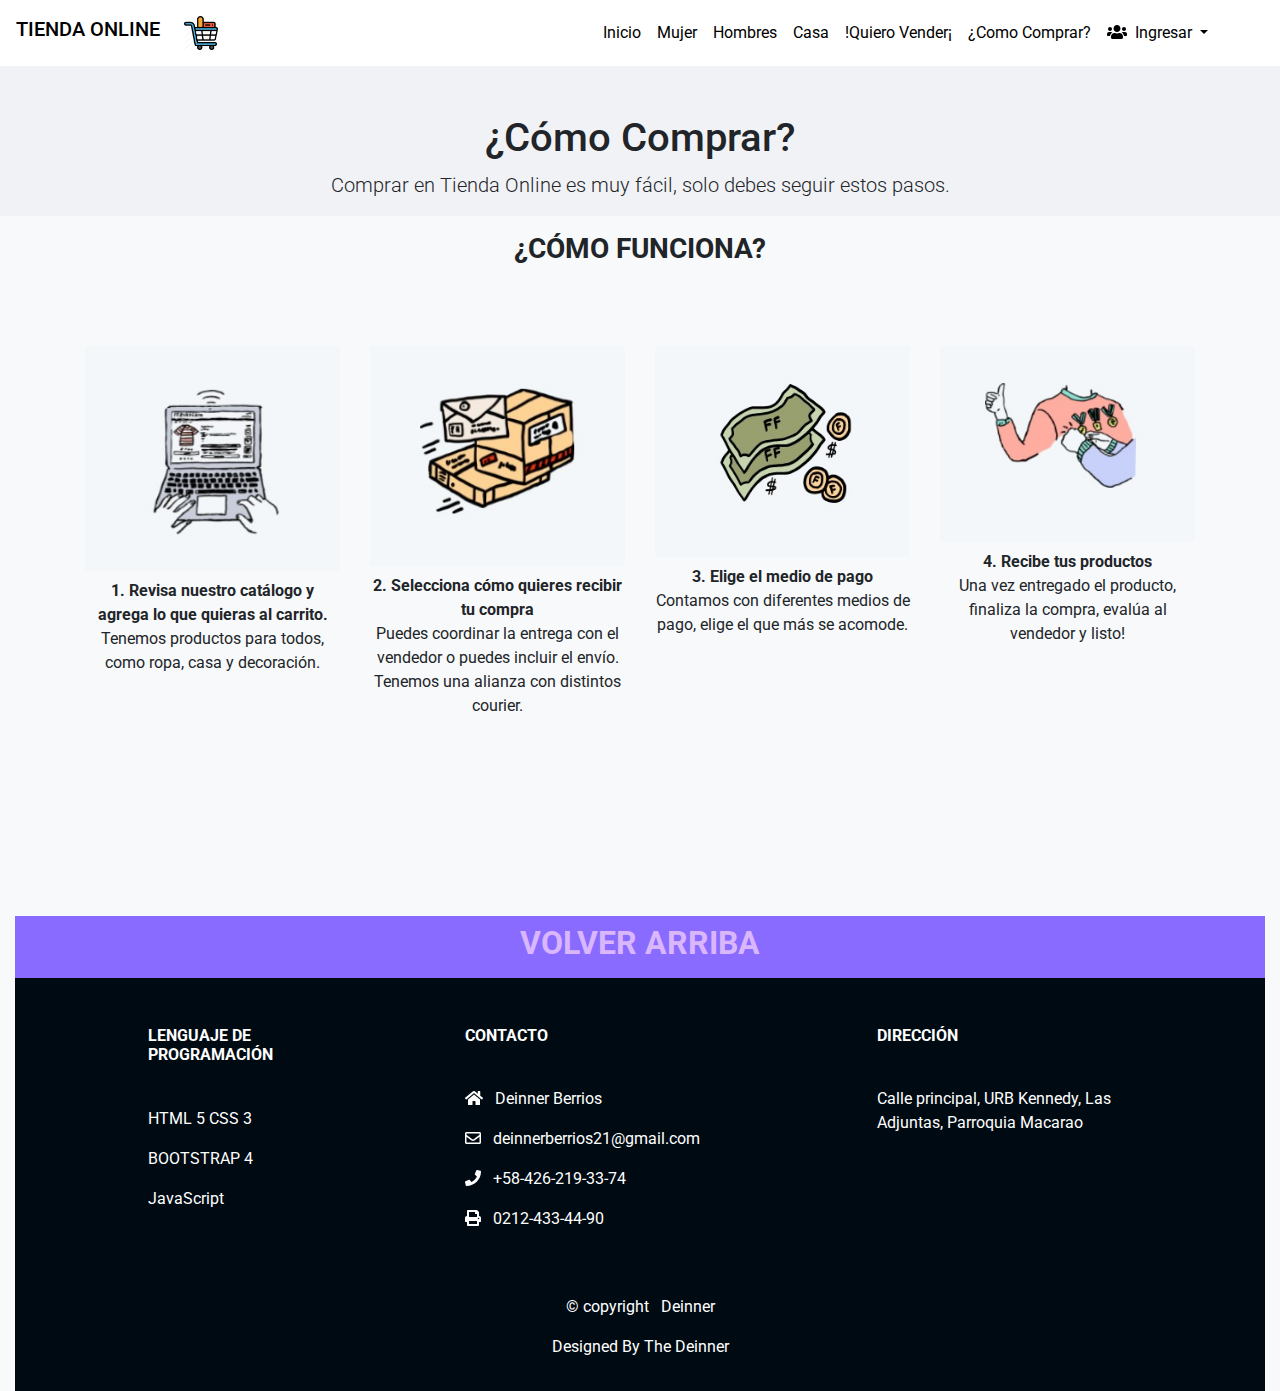
<file: como_comprar.html>
<!DOCTYPE html>
<html lang="en">

<head>
    <meta charset="UTF-8">
    <link rel="stylesheet" href="css.css" />
    <link rel="stylesheet" href="botones.css">
    <link rel="stylesheet" href="estilos.css">
    <link rel="stylesheet" href="carrusel.css">
    <link rel="shortcut icon" href="estrella.jpg" />
    <meta name="viewport" content="width=device-width, user-scalable=no" />
    <link rel="stylesheet" href="bootstrap.css" />
    <script src="all.min.js"></script>
    <script src="popper.min.js"></script>
    <link rel="stylesheet" href="sweetalert2.min.css">
    <link href="https://fonts.googleapis.com/css2?family=Roboto:wght@100&display=swap" rel="stylesheet">
    <meta name="viewport" content="width=device-width, initial-scale=1.0">

    		<!-- Some Open Graph tags -->
		<meta name="description" 				content="[ARTICLE_DESCRIPTION]">
		<meta name="author" 					content="[AUTHOR_NAME_OF_THE_ARTICLE]">
	    <meta property="og:locale" 				content="en_US"/>
	    <meta property="og:type" 				content="article"/>
	    <meta property="og:title" 				content="[ARTICLE_TITLE]"/>
	    <meta property="og:description" 		content="[ARTICLE_DESCRIPTION]"/>
	    <meta property="og:url" 				content="[ARTICLE_URL]"/>
	    <meta property="og:site_name" 			content="[WEBSITE_NAME]"/>
	    <meta property="article:publisher" 		content="[https://www.facebook.com/USERNAME]"/>
	    <meta property="article:published_time" content="[PUBLISHED_TIME_OF_YOUR_ARTICLE Ex: 2015-12-08T20:50:00Z]"/>
	   	<meta property="og:image" 				content="[MAIN_IMAGE_URL]"/>
		    
	    
	    <meta name="twitter:title" 				content="[ARTICLE_TITLE]"/>
	    <meta name="twitter:description" 		content="[ARTICLE_DESCRIPTION]"/>
	    <meta name="twitter:image" 				content="[MAIN_IMAGE_URL]"/>
	    <meta name="twitter:site" 				content="@[TWITTER_USERNAME]"/>
	    <meta name="twitter:creator" 			content="@[TWITTER_USERNAME]"/>
	    <meta name="twitter:via" 				content="[TWITTER_USERNAME]"/>
	    <meta name="twitter:card" 				content="photo"/>
	    <meta name="twitter:url" 				content="[ARTICLE_URL]"/>
	    <!--
	    <meta name="twitter:image:width" 		content="550"/>
	    <meta name="twitter:image:height" 		content="750"/>
		-->
</head>

<body class="body">
    <!-- menu -->

    <nav class="navbar navbar-expand-lg bg-menu1" id="iframe-menu">
        <a class="navbar-brand" href="index.html">
            <h2 style="color: black; font-size: 20px;">TIENDA ONLINE</h2>
        </a>
        <button class="navbar-toggler bg-light navbar-light" style="color: black;" type="button" data-toggle="collapse" data-target="#navbarNav"
            aria-controls="navbarNav" aria-expanded="false" aria-label="Toggle navigation">
            <span class="navbar-toggler-icon"></span>
        </button>
        <div class="collapse navbar-collapse" id="navbarCollapse">
            <ul class="navbar-nav mr-auto">
                <li class="nav-item dropdown">
                    <img src="cart.jpeg" class="nav-link dropdown-toggle img-fluid cart-nav" height="70px"
                        width="70px" href="#" id="dropdown01" data-toggle="dropdown" aria-haspopup="true"
                        aria-expanded="false"></img>
                    <div id="carrito" class="dropdown-menu" aria-labelledby="navbarCollapse">
                        <table id="lista-carrito" class="table">
                            <thead>
                                <tr>
                                    <th>Imagen</th>
                                    <th>Nombre</th>
                                    <th>Precio</th>
                                    <th></th>
                                </tr>
                            </thead>
                            <tbody></tbody>
                        </table>

                        <a href="#" id="vaciar-carrito" class="btn btn-danger btn-block">Vaciar Carrito</a>
                        <a href="#" id="procesar-pedido" class="btn btn-primary btn-block">Procesar
                            Compra</a>
                    </div>
                </li>
            </ul>
        </div>
        <div class="collapse navbar-collapse" id="navbarNav">
            <ul class="navbar-nav ml-auto mr-5">
                <li class="nav-item active">
                    <a class="nav-link" href="index.html" style="color: black" id="menu2">Inicio</a>
                </li>
                <li class="nav-item">
                    <a class="nav-link" href="mujer.html" style="color: black">Mujer</a>
                </li>
                <li class="nav-item">
                    <a class="nav-link" href="hombre.html" style="color: black">Hombres</a>
                </li>
                <li class="nav-item">
                    <a class="nav-link" href="casa.html" style="color: black">Casa</a>
                </li>
                <li class="nav-item">
                    <a class="nav-link" href="quiero_vender.html" style="color: black">!Quiero Vender¡</a>
                </li>
                <li class="nav-item">
                    <a class="nav-link" href="como_comprar.html" style="color: black">¿Como Comprar?</a>
                </li>
                <li class="nav-item dropdown">
                    <a class="nav-link dropdown-toggle" style="color: black" href="#" id="navbarDropdownMenuLink"
                        role="button" data-toggle="dropdown" aria-haspopup="true" aria-expanded="false"><i
                            class="fas fa-users" style="color: black"></i>&nbsp
                        Ingresar
                    </a>
                    <div class="dropdown-menu" aria-labelledby="navbarDropdownMenuLink">
                        <a class="dropdown-item" href="#">Iniciar Sesión</a>
                        <a class="dropdown-item" href="#">Registrarme</a>
                    </div>
                </li>
            </ul>
        </div>
    </nav>

    <main role="main" class="container">

        <div class="starter-template text-center mt-5">
            <h1>¿Cómo Comprar?</h1>
            <p class="lead">Comprar en Tienda Online es muy fácil, solo debes seguir estos pasos.</p>
        </div>

    </main>

    <div class="col-xl-12 col-md-12 col-sm-12 bg-light">
        <div class="row py-2 d-flex align-items-center">
            <div class="bg-light py-2 col-md-12 text-center">
                <h3 class="text-center font-weight-bold animado" id="portafolio1">¿CÓMO FUNCIONA?</h3>
                <p></p>
            </div>
            <div class="col-md-12 text-center bg-light">
            </div>
        </div>
        <div class="container text-center text-md-left mt-5">
            <div class="row">
                <div class="col-md-3 mx-auto mb-4">
                    <img class="card-img-top imgb rounded img-fluid" src="revisa.jpg" alt="Card image cap"
                        height="150px" width="150px">
                    <ul class="list-unstyled">
                        <li class="my-2 text-center">
                        <li class="my-2 text-center"><b>1. Revisa nuestro catálogo y agrega lo que quieras al
                                carrito.</b><br>
                            Tenemos productos para todos, como ropa, casa y decoración.
                        </li>
                    </ul>
                </div>

                <div class="col-md-3 mx-auto mb-4">
                    <img class="card-img-top imgb rounded img-fluid" src="selecciona.jpg" alt="Card image cap"
                        height="150px" width="150px">
                    <ul class="list-unstyled">
                        <li class="my-2 text-center">
                            <b>2. Selecciona cómo quieres recibir tu compra</b><br>Puedes coordinar la entrega con el
                            vendedor o puedes incluir el envío. Tenemos una alianza con distintos courier.
                        </li>

                    </ul>
                </div>

                <div class="col-md-3 mx-auto mb-4">
                    <img class="card-img-top imgb rounded img-fluid" src="elige.jpg" alt="Card image cap" height="150px"
                        width="150px">
                    <ul class="list-unstyled">
                        <li class="my-2 text-center"><b>3. Elige el medio de pago</b><br>
                            Contamos con diferentes medios de pago, elige el que más se acomode.</li>
                    </ul>

                </div>

                <div class="col-md-3 mx-auto mb-4">
                    <img class="card-img-top imgb rounded img-fluid" src="recibe1.jpg" alt="Card image cap"
                        height="150px" width="150px">
                    <ul class="list-unstyled">
                        <li class="my-2 text-center"><b>4. Recibe tus productos</b><br>
                            Una vez entregado el producto, finaliza la compra, evalúa al vendedor y listo!</li>
                    </ul>

                </div>
            </div>
        </div>

        <footer class="page-footer color_footer footer__contacto" id="down">

            <div class="color_footer_volver">
                <div class="container">
                    <div class="row py-2 d-flex align-items-center">
                        <div class="col-md-12 text-center">
                            <h2 class="text-center font-weight-bold animado" id="contacto1">VOLVER ARRIBA</h2>
                        </div>
                    </div>
                </div>
            </div>

            <div class="container text-center text-md-left mt-5">
                <div class="row">
                    <div class="col-md-2 mx-auto mb-4">
                        <h6 class="text-uppercase font-weight-bold" style="color: white;">Lenguaje de Programación</h6>
                        <hr class="bg-success-mb-4 mt-0 d-inline-block mx-auto"
                            style="width: 85px; height: 2px; color: white">

                        <ul class="list-unstyled" style="color: white;">
                            <li class="my-2">HTML 5</li>
                            <li class="my-2">CSS 3</li>
                            <li class="my-2">BOOTSTRAP 4</li>
                            <li class="my-2">JavaScript</li>
                        </ul>
                    </div>

                    <div class="col-md-3 mx-auto mb-4">
                        <h6 class="text-uppercase font-weight-bold" style="color: white;">Contacto</h6>
                        <hr class="bg-success-mb-4 mt-0 d-inline-block mx-auto" style="width: 75px; height: 2px">

                        <ul class="list-unstyled" style="color: white;">
                            <li class="my-2"><i class="fas fa-home"></i> &nbsp Deinner Berrios</li>
                            <li class="my-2"><i class="far fa-envelope"></i> &nbsp deinnerberrios21@gmail.com</li>
                            <li class="my-2"><i class="fas fa-phone"></i> &nbsp +58-426-219-33-74</li>
                            <li class="my-2"><i class="fas fa-print"></i> &nbsp 0212-433-44-90</li>
                        </ul>
                    </div>

                    <div class="col-md-3 mx-auto mb-4">
                        <h6 class="text-uppercase font-weight-bold" style="color: white;">Dirección</h6>
                        <hr class="bg-success-mb-4 mt-0 d-inline-block mx-auto"
                            style="width: 125px; height: 2px; color: white">
                        <p class="mt-2" style="color: white;">Calle principal, URB Kennedy, Las Adjuntas, Parroquia
                            Macarao
                        </p>
                    </div>

                </div>

                <div class="footer-copyright text-center py-3" style="color: white;">
                    <p>&copy; copyright
                        &nbsp Deinner</p>
                    <p>Designed By The Deinner</p>
                </div>
            </div>
        </footer>

        <script src="carruselApp.js"></script>
        <script src="carrusel.js"></script>
        <script src="all.min.js"></script>
        <script src="https://code.jquery.com/jquery-3.2.1.slim.min.js"
            integrity="sha384-KJ3o2DKtIkvYIK3UENzmM7KCkRr/rE9/Qpg6aAZGJwFDMVNA/GpGFF93hXpG5KkN"
            crossorigin="anonymous"></script>
        <script src="https://cdnjs.cloudflare.com/ajax/libs/popper.js/1.11.0/umd/popper.min.js"
            integrity="sha384-b/U6ypiBEHpOf/4+1nzFpr53nxSS+GLCkfwBdFNTxtclqqenISfwAzpKaMNFNmj4"
            crossorigin="anonymous"></script>
        <script src="https://maxcdn.bootstrapcdn.com/bootstrap/4.0.0-beta/js/bootstrap.min.js"
            integrity="sha384-h0AbiXch4ZDo7tp9hKZ4TsHbi047NrKGLO3SEJAg45jXxnGIfYzk4Si90RDIqNm1"
            crossorigin="anonymous"></script>
        <script src="bootstrap.min.js"></script>
        <script src="jquery.js"></script>
        <script src="scroll.js"></script>
        <script src="sweetalert2.min.js"></script>
        <script src="carrito.js"></script>
        <script src="pedido.js"></script>
        <script src="jquery-3.4.1.min.js"></script>
        <script src="compra.js"></script>
        <script src="functions.js"></script>
</body>

</html>
</file>
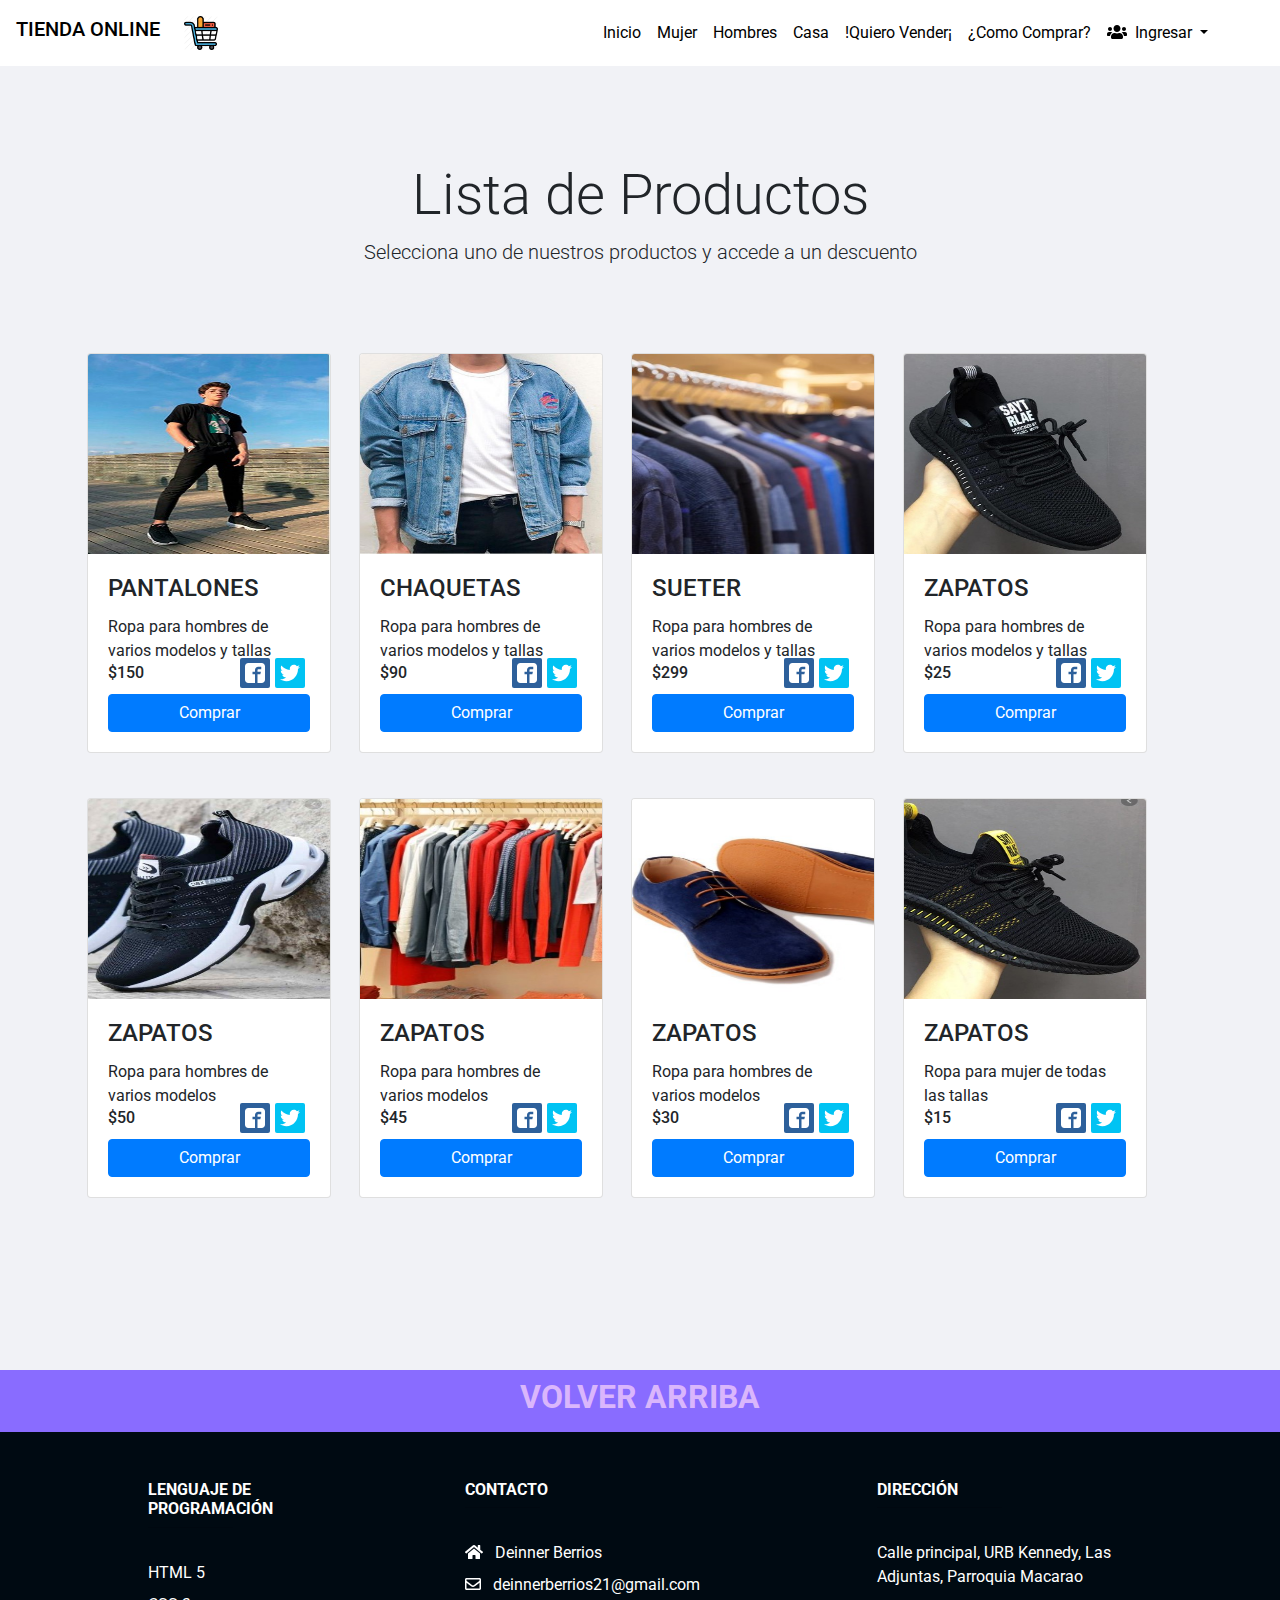
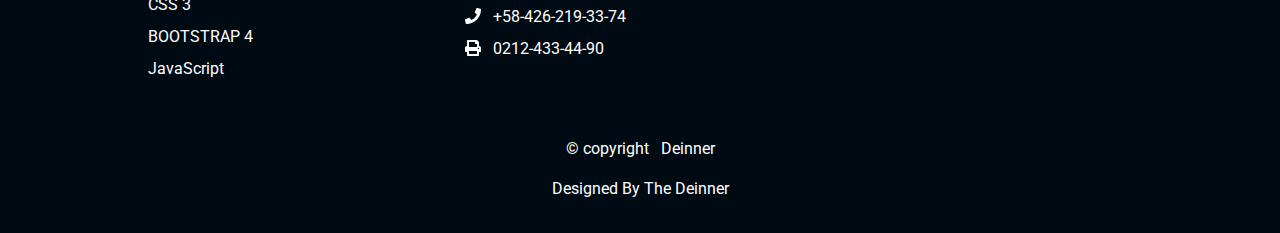
<file: hombre.html>
<!DOCTYPE html>
<html lang="en">

<head>
    <meta charset="UTF-8">
    <link rel="stylesheet" href="css.css" />
    <link rel="stylesheet" href="botones.css">
    <link rel="stylesheet" href="estilos.css">
    <link rel="stylesheet" href="carrusel.css">
    <link rel="shortcut icon" href="estrella.jpg" />
    <meta name="viewport" content="width=device-width, user-scalable=no" />
    <link rel="stylesheet" href="bootstrap.css" />
    <script src="all.min.js"></script>
    <script src="popper.min.js"></script>
    <link rel="stylesheet" href="sweetalert2.min.css">
    <link href="https://fonts.googleapis.com/css2?family=Roboto:wght@100&display=swap" rel="stylesheet">
    <meta name="viewport" content="width=device-width, initial-scale=1.0">

    		<!-- Some Open Graph tags -->
		<meta name="description" 				content="[ARTICLE_DESCRIPTION]">
		<meta name="author" 					content="[AUTHOR_NAME_OF_THE_ARTICLE]">
	    <meta property="og:locale" 				content="en_US"/>
	    <meta property="og:type" 				content="article"/>
	    <meta property="og:title" 				content="[ARTICLE_TITLE]"/>
	    <meta property="og:description" 		content="[ARTICLE_DESCRIPTION]"/>
	    <meta property="og:url" 				content="[ARTICLE_URL]"/>
	    <meta property="og:site_name" 			content="[WEBSITE_NAME]"/>
	    <meta property="article:publisher" 		content="[https://www.facebook.com/USERNAME]"/>
	    <meta property="article:published_time" content="[PUBLISHED_TIME_OF_YOUR_ARTICLE Ex: 2015-12-08T20:50:00Z]"/>
	   	<meta property="og:image" 				content="[MAIN_IMAGE_URL]"/>
		    
	    
	    <meta name="twitter:title" 				content="[ARTICLE_TITLE]"/>
	    <meta name="twitter:description" 		content="[ARTICLE_DESCRIPTION]"/>
	    <meta name="twitter:image" 				content="[MAIN_IMAGE_URL]"/>
	    <meta name="twitter:site" 				content="@[TWITTER_USERNAME]"/>
	    <meta name="twitter:creator" 			content="@[TWITTER_USERNAME]"/>
	    <meta name="twitter:via" 				content="[TWITTER_USERNAME]"/>
	    <meta name="twitter:card" 				content="photo"/>
	    <meta name="twitter:url" 				content="[ARTICLE_URL]"/>
	    <!--
	    <meta name="twitter:image:width" 		content="550"/>
	    <meta name="twitter:image:height" 		content="750"/>
		-->
    <title>Hombre</title>
</head>

<body class="body">
    <!-- menu -->

    <nav class="navbar navbar-expand-lg bg-menu1" id="iframe-menu">
        <a class="navbar-brand" href="index.html">
            <h2 style="color: black; font-size: 20px;">TIENDA ONLINE</h2>
        </a>
        <button class="navbar-toggler bg-light navbar-light" style="color: black;" type="button" data-toggle="collapse" data-target="#navbarNav"
            aria-controls="navbarNav" aria-expanded="false" aria-label="Toggle navigation">
            <span class="navbar-toggler-icon"></span>
        </button>
        <div class="collapse navbar-collapse" id="navbarCollapse">
            <ul class="navbar-nav mr-auto">
                <li class="nav-item dropdown">
                    <img src="cart.jpeg" class="nav-link dropdown-toggle img-fluid cart-nav" height="70px"
                        width="70px" href="#" id="dropdown01" data-toggle="dropdown" aria-haspopup="true"
                        aria-expanded="false"></img>
                    <div id="carrito" class="dropdown-menu" aria-labelledby="navbarCollapse">
                        <table id="lista-carrito" class="table">
                            <thead>
                                <tr>
                                    <th>Imagen</th>
                                    <th>Nombre</th>
                                    <th>Precio</th>
                                    <th></th>
                                </tr>
                            </thead>
                            <tbody></tbody>
                        </table>

                        <a href="#" id="vaciar-carrito" class="btn btn-danger btn-block">Vaciar Carrito</a>
                        <a href="#" id="procesar-pedido" class="btn btn-primary btn-block">Procesar
                            Compra</a>
                    </div>
                </li>
            </ul>
        </div>
        <div class="collapse navbar-collapse" id="navbarNav">
            <ul class="navbar-nav ml-auto mr-5">
                <li class="nav-item active">
                    <a class="nav-link" href="index.html" style="color: black" id="menu2">Inicio</a>
                </li>
                <li class="nav-item">
                    <a class="nav-link" href="mujer.html" style="color: black">Mujer</a>
                </li>
                <li class="nav-item">
                    <a class="nav-link" href="hombre.html" style="color: black">Hombres</a>
                </li>
                <li class="nav-item">
                    <a class="nav-link" href="casa.html" style="color: black">Casa</a>
                </li>
                <li class="nav-item">
                    <a class="nav-link" href="quiero_vender.html" style="color: black">!Quiero Vender¡</a>
                </li>
                <li class="nav-item">
                    <a class="nav-link" href="como_comprar.html" style="color: black">¿Como Comprar?</a>
                </li>
                <li class="nav-item dropdown">
                    <a class="nav-link dropdown-toggle" style="color: black" href="#" id="navbarDropdownMenuLink"
                        role="button" data-toggle="dropdown" aria-haspopup="true" aria-expanded="false"><i
                            class="fas fa-users" style="color: black"></i>&nbsp
                        Ingresar
                    </a>
                    <div class="dropdown-menu" aria-labelledby="navbarDropdownMenuLink">
                        <a class="dropdown-item" href="#">Iniciar Sesión</a>
                        <a class="dropdown-item" href="#">Registrarme</a>
                    </div>
                </li>
            </ul>
        </div>
    </nav>

    <!-- container 1 -->

        <main>
            <div class="pricing-header px-3 py-3 pt-md-5 pb-md-4 my-4 mx-auto text-center">
                <h1 class="display-4 mt-4">Lista de Productos</h1>
                <p class="lead">Selecciona uno de nuestros productos y accede a un descuento</p>
            </div>
    
            <div class="container" id="lista-productos">       
                <div class="carta1" style="width: 18rem;">          
                    <div class="card">               
                            <img class="card-img-top" src="pantalon2.jpg" alt="Card image cap" height="200px"> 
                            <div class="card-body"> 
                                <h4 class="card-title">PANTALONES</h4>            
                           <div class="">
                                <p class="card-text">Ropa para hombres de varios modelos y tallas<br</p>
                            </div>
                            <div class="share-buttons-row">
                                <!--Facebook's Button -->
                                <div class="share-fb"></div>
                                <!--Twitter's Button -->
                                <div class="share-twitter"></div>
                            </div>
                            <h6 class="card-title pricing-card-title precio precio-cart">$<span class="">150</span></h6>
                            <a href="" class="btn btn-block btn-primary agregar-carrito" data-id="9">Comprar</a>
                        </div>
                    </div>                    
                </div>

                <div class="carta1" style="width: 18rem;">          
                    <div class="card">               
                            <img class="card-img-top" src="chaqueta.jpg" alt="Card image cap" height="200px"> 
                            <div class="card-body"> 
                                <h4 class="card-title">CHAQUETAS</h4>            
                           <div class="">
                                <p class="card-text">Ropa para hombres de varios modelos y tallas <br</p>
                            </div>
                            <div class="share-buttons-row">
                                <!--Facebook's Button -->
                                <div class="share-fb"></div>
                                <!--Twitter's Button -->
                                <div class="share-twitter"></div>
                            </div>
                            <h6 class="card-title pricing-card-title precio precio-cart">$<span class="">90</span></h6>
                            <a href="" class="btn btn-block btn-primary agregar-carrito" data-id="10">Comprar</a>
                        </div>
                    </div>                    
                </div>

                
                <div class="carta1" style="width: 18rem;">          
                    <div class="card">               
                            <img class="card-img-top" src="ropa2.jpg" alt="Card image cap" height="200px"> 
                            <div class="card-body"> 
                                <h4 class="card-title">SUETER</h4>            
                           <div class="">
                                <p class="card-text">Ropa para hombres de varios modelos y tallas <br</p>
                            </div>
                            <div class="share-buttons-row">
                                <!--Facebook's Button -->
                                <div class="share-fb"></div>
                                <!--Twitter's Button -->
                                <div class="share-twitter"></div>
                            </div>
                            <h6 class="card-title pricing-card-title precio precio-cart">$<span class="">299</span></h6>
                            <a href="" class="btn btn-block btn-primary agregar-carrito" data-id="11">Comprar</a>
                        </div>
                    </div>                    
                </div>

                <div class="carta1" style="width: 18rem;">          
                    <div class="card">               
                            <img class="card-img-top" src="ropa5.jpg" alt="Card image cap" height="200px"> 
                            <div class="card-body"> 
                                <h4 class="card-title">ZAPATOS</h4>            
                           <div class="">
                                <p class="card-text">Ropa para hombres de varios modelos y tallas <br</p>
                            </div>
                            <div class="share-buttons-row">
                                <!--Facebook's Button -->
                                <div class="share-fb"></div>
                                <!--Twitter's Button -->
                                <div class="share-twitter"></div>
                            </div>
                            <h6 class="card-title pricing-card-title precio precio-cart">$<span class="">25</span></h6>
                            <a href="" class="btn btn-block btn-primary agregar-carrito" data-id="12">Comprar</a>
                        </div>
                    </div>                    
                </div>

                <div class="carta1" style="width: 18rem;">          
                    <div class="card">               
                            <img class="card-img-top" src="ropa16.jpg" alt="Card image cap" height="200px"> 
                            <div class="card-body"> 
                                <h4 class="card-title">ZAPATOS</h4>            
                           <div class="">
                                <p class="card-text">Ropa para hombres de varios modelos<br</p>
                            </div>
                            <div class="share-buttons-row">
                                <!--Facebook's Button -->
                                <div class="share-fb"></div>
                                <!--Twitter's Button -->
                                <div class="share-twitter"></div>
                            </div>
                            <h6 class="card-title pricing-card-title precio precio-cart">$<span class="">50</span></h6>
                            <a href="" class="btn btn-block btn-primary agregar-carrito" data-id="13">Comprar</a>
                        </div>
                    </div>                    
                </div>
                
                <div class="carta1" style="width: 18rem;">          
                    <div class="card">               
                            <img class="card-img-top" src="ropa1.jpg" alt="Card image cap" height="200px"> 
                            <div class="card-body"> 
                                <h4 class="card-title">ZAPATOS</h4>            
                           <div class="">
                                <p class="card-text">Ropa para hombres de varios modelos <br</p>
                            </div>
                            <div class="share-buttons-row">
                                <!--Facebook's Button -->
                                <div class="share-fb"></div>
                                <!--Twitter's Button -->
                                <div class="share-twitter"></div>
                            </div>
                            <h6 class="card-title pricing-card-title precio precio-cart">$<span class="">45</span></h6>
                            <a href="" class="btn btn-block btn-primary agregar-carrito" data-id="14">Comprar</a>
                        </div>
                    </div>                    
                </div>

                <div class="carta1" style="width: 18rem;">          
                    <div class="card">               
                            <img class="card-img-top" src="ropa6.jpg" alt="Card image cap" height="200px"> 
                            <div class="card-body"> 
                                <h4 class="card-title">ZAPATOS</h4>            
                           <div class="">
                                <p class="card-text">Ropa para hombres de varios modelos <br</p>
                            </div>
                            <div class="share-buttons-row">
                                <!--Facebook's Button -->
                                <div class="share-fb"></div>
                                <!--Twitter's Button -->
                                <div class="share-twitter"></div>
                            </div>
                            <h6 class="card-title pricing-card-title precio precio-cart">$<span class="">30</span></h6>
                            <a href="" class="btn btn-block btn-primary agregar-carrito" data-id="15">Comprar</a>
                        </div>
                    </div>                    
                </div>

                <div class="carta1" style="width: 18rem;">          
                    <div class="card">               
                            <img class="card-img-top" src="ropa17.jpg" alt="Card image cap" height="200px"> 
                            <div class="card-body"> 
                                <h4 class="card-title">ZAPATOS</h4>            
                           <div class="">
                                <p class="card-text">Ropa para mujer de todas las tallas <br</p>
                            </div>
                            <div class="share-buttons-row">
                                <!--Facebook's Button -->
                                <div class="share-fb"></div>
                                <!--Twitter's Button -->
                                <div class="share-twitter"></div>
                            </div>
                            <h6 class="card-title pricing-card-title precio precio-cart">$<span class="">15</span></h6>
                            <a href="" class="btn btn-block btn-primary agregar-carrito" data-id="16">Comprar</a>
                        </div>
                    </div>                    
                </div>


            </div>
        </main>


    <!--   F  O  O  T  E  R     -->

    <footer class="page-footer color_footer footer__contacto" id="down">

        <div class="color_footer_volver">
            <div class="container">
                <div class="row py-2 d-flex align-items-center">
                    <div class="col-md-12 text-center">
                        <h2 class="text-center font-weight-bold animado" id="contacto1">VOLVER ARRIBA</h2>
                    </div>
                </div>
            </div>
        </div>

        <div class="container text-center text-md-left mt-5">
            <div class="row">
                <div class="col-md-2 mx-auto mb-4">
                    <h6 class="text-uppercase font-weight-bold" style="color: white;">Lenguaje de Programación</h6>
                    <hr class="bg-success-mb-4 mt-0 d-inline-block mx-auto"
                        style="width: 85px; height: 2px; color: white">

                    <ul class="list-unstyled" style="color: white;">
                        <li class="my-2">HTML 5</li>
                        <li class="my-2">CSS 3</li>
                        <li class="my-2">BOOTSTRAP 4</li>
                        <li class="my-2">JavaScript</li>
                    </ul>
                </div>

                <div class="col-md-3 mx-auto mb-4">
                    <h6 class="text-uppercase font-weight-bold" style="color: white;">Contacto</h6>
                    <hr class="bg-success-mb-4 mt-0 d-inline-block mx-auto" style="width: 75px; height: 2px">

                    <ul class="list-unstyled" style="color: white;">
                        <li class="my-2"><i class="fas fa-home"></i> &nbsp Deinner Berrios</li>
                        <li class="my-2"><i class="far fa-envelope"></i> &nbsp deinnerberrios21@gmail.com</li>
                        <li class="my-2"><i class="fas fa-phone"></i> &nbsp +58-426-219-33-74</li>
                        <li class="my-2"><i class="fas fa-print"></i> &nbsp 0212-433-44-90</li>
                    </ul>
                </div>

                <div class="col-md-3 mx-auto mb-4">
                    <h6 class="text-uppercase font-weight-bold" style="color: white;">Dirección</h6>
                    <hr class="bg-success-mb-4 mt-0 d-inline-block mx-auto"
                        style="width: 125px; height: 2px; color: white">
                    <p class="mt-2" style="color: white;">Calle principal, URB Kennedy, Las Adjuntas, Parroquia Macarao
                    </p>
                </div>

            </div>

            <div class="footer-copyright text-center py-3" style="color: white;">
                <p>&copy; copyright
                    &nbsp Deinner</p>
                <p>Designed By The Deinner</p>
            </div>
        </div>
    </footer>



    <script src="carruselApp.js"></script>
    <script src="carrusel.js"></script>
    <script src="all.min.js"></script>
    <script src="https://code.jquery.com/jquery-3.2.1.slim.min.js"
        integrity="sha384-KJ3o2DKtIkvYIK3UENzmM7KCkRr/rE9/Qpg6aAZGJwFDMVNA/GpGFF93hXpG5KkN"
        crossorigin="anonymous"></script>
    <script src="https://cdnjs.cloudflare.com/ajax/libs/popper.js/1.11.0/umd/popper.min.js"
        integrity="sha384-b/U6ypiBEHpOf/4+1nzFpr53nxSS+GLCkfwBdFNTxtclqqenISfwAzpKaMNFNmj4"
        crossorigin="anonymous"></script>
    <script src="https://maxcdn.bootstrapcdn.com/bootstrap/4.0.0-beta/js/bootstrap.min.js"
        integrity="sha384-h0AbiXch4ZDo7tp9hKZ4TsHbi047NrKGLO3SEJAg45jXxnGIfYzk4Si90RDIqNm1"
        crossorigin="anonymous"></script>
    <script src="bootstrap.min.js"></script>
    <script src="jquery.js"></script>
    <script src="scroll.js"></script>
    <script src="sweetalert2.min.js"></script>
    <script src="carrito.js"></script>
    <script src="pedido.js"></script>
    <script src="jquery-3.4.1.min.js"></script>
    <script src="compra.js"></script>
    <script src="functions.js"></script>
    
</body>

</html>
</file>
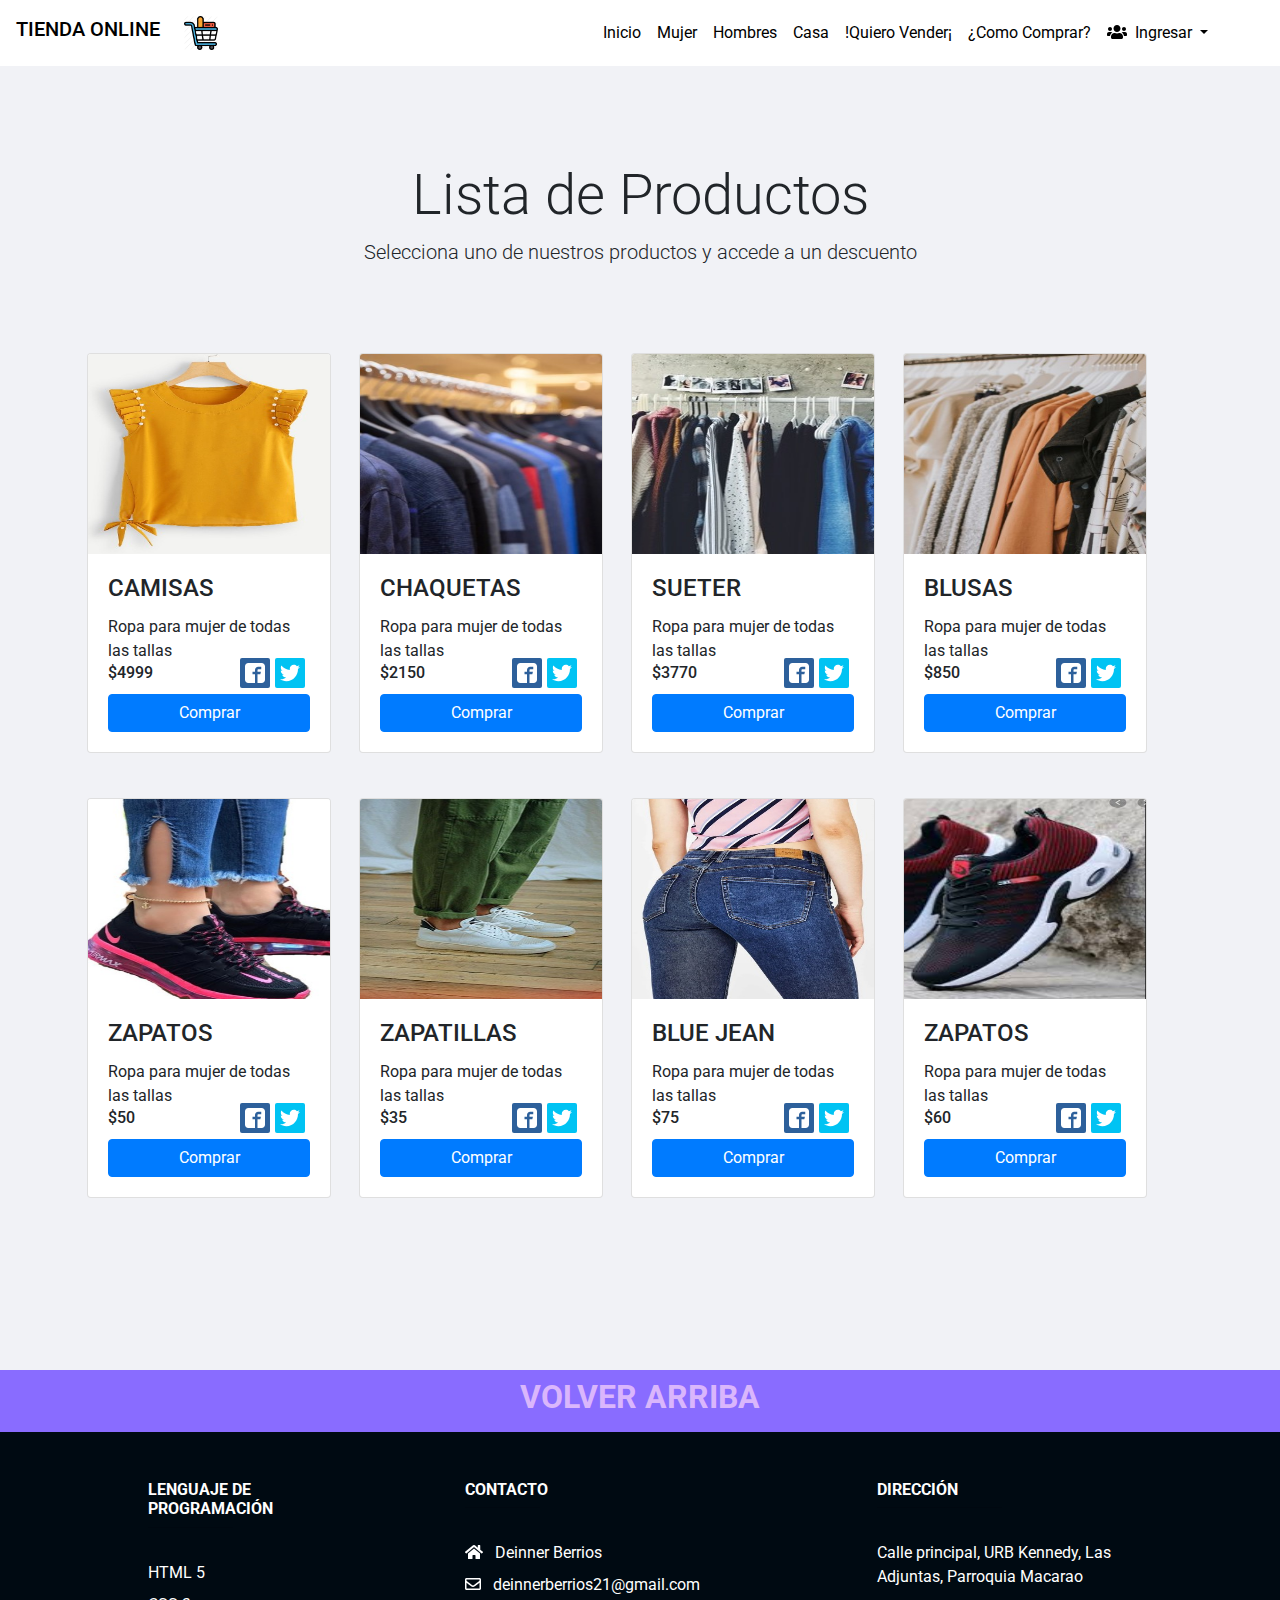
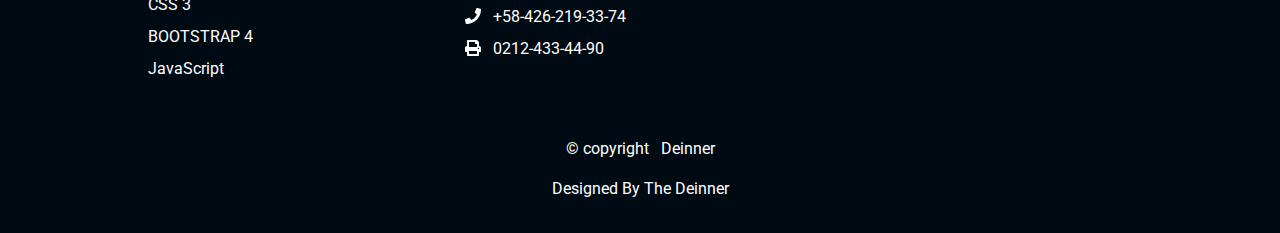
<file: mujer.html>
<!DOCTYPE html>
<html lang="en">

<head>
    <meta charset="UTF-8">
    <link rel="stylesheet" href="css.css" />
    <link rel="stylesheet" href="botones.css">
    <link rel="stylesheet" href="estilos.css">
    <link rel="stylesheet" href="carrusel.css">
    <link rel="shortcut icon" href="estrella.jpg" />
    <meta name="viewport" content="width=device-width, user-scalable=no" />
    <link rel="stylesheet" href="bootstrap.css" />
    <script src="all.min.js"></script>
    <script src="popper.min.js"></script>
    <link rel="stylesheet" href="sweetalert2.min.css">
    <link href="https://fonts.googleapis.com/css2?family=Roboto:wght@100&display=swap" rel="stylesheet">
    <meta name="viewport" content="width=device-width, initial-scale=1.0">

    		<!-- Some Open Graph tags -->
		<meta name="description" 				content="[ARTICLE_DESCRIPTION]">
		<meta name="author" 					content="[AUTHOR_NAME_OF_THE_ARTICLE]">
	    <meta property="og:locale" 				content="en_US"/>
	    <meta property="og:type" 				content="article"/>
	    <meta property="og:title" 				content="[ARTICLE_TITLE]"/>
	    <meta property="og:description" 		content="[ARTICLE_DESCRIPTION]"/>
	    <meta property="og:url" 				content="[ARTICLE_URL]"/>
	    <meta property="og:site_name" 			content="[WEBSITE_NAME]"/>
	    <meta property="article:publisher" 		content="[https://www.facebook.com/USERNAME]"/>
	    <meta property="article:published_time" content="[PUBLISHED_TIME_OF_YOUR_ARTICLE Ex: 2015-12-08T20:50:00Z]"/>
	   	<meta property="og:image" 				content="[MAIN_IMAGE_URL]"/>
		    
	    
	    <meta name="twitter:title" 				content="[ARTICLE_TITLE]"/>
	    <meta name="twitter:description" 		content="[ARTICLE_DESCRIPTION]"/>
	    <meta name="twitter:image" 				content="[MAIN_IMAGE_URL]"/>
	    <meta name="twitter:site" 				content="@[TWITTER_USERNAME]"/>
	    <meta name="twitter:creator" 			content="@[TWITTER_USERNAME]"/>
	    <meta name="twitter:via" 				content="[TWITTER_USERNAME]"/>
	    <meta name="twitter:card" 				content="photo"/>
	    <meta name="twitter:url" 				content="[ARTICLE_URL]"/>
	    <!--
	    <meta name="twitter:image:width" 		content="550"/>
	    <meta name="twitter:image:height" 		content="750"/>
		-->
    <title>Mujer</title>
</head>

<body class="body">
    <!-- menu -->

    <nav class="navbar navbar-expand-lg bg-menu1" id="iframe-menu">
        <a class="navbar-brand" href="index.html">
            <h2 style="color: black; font-size: 20px;">TIENDA ONLINE</h2>
        </a>
        <button class="navbar-toggler bg-light navbar-light" style="color: black;" type="button" data-toggle="collapse" data-target="#navbarNav"
            aria-controls="navbarNav" aria-expanded="false" aria-label="Toggle navigation">
            <span class="navbar-toggler-icon"></span>
        </button>
        <div class="collapse navbar-collapse" id="navbarCollapse">
            <ul class="navbar-nav mr-auto">
                <li class="nav-item dropdown">
                    <img src="cart.jpeg" class="nav-link dropdown-toggle img-fluid cart-nav" height="70px"
                        width="70px" href="#" id="dropdown01" data-toggle="dropdown" aria-haspopup="true"
                        aria-expanded="false"></img>
                    <div id="carrito" class="dropdown-menu" aria-labelledby="navbarCollapse">
                        <table id="lista-carrito" class="table">
                            <thead>
                                <tr>
                                    <th>Imagen</th>
                                    <th>Nombre</th>
                                    <th>Precio</th>
                                    <th></th>
                                </tr>
                            </thead>
                            <tbody></tbody>
                        </table>

                        <a href="#" id="vaciar-carrito" class="btn btn-danger btn-block">Vaciar Carrito</a>
                        <a href="#" id="procesar-pedido" class="btn btn-primary btn-block">Procesar
                            Compra</a>
                    </div>
                </li>
            </ul>
        </div>
        <div class="collapse navbar-collapse" id="navbarNav">
            <ul class="navbar-nav ml-auto mr-5">
                <li class="nav-item active">
                    <a class="nav-link" href="index.html" style="color: black" id="menu2">Inicio</a>
                </li>
                <li class="nav-item">
                    <a class="nav-link" href="mujer.html" style="color: black">Mujer</a>
                </li>
                <li class="nav-item">
                    <a class="nav-link" href="hombre.html" style="color: black">Hombres</a>
                </li>
                <li class="nav-item">
                    <a class="nav-link" href="casa.html" style="color: black">Casa</a>
                </li>
                <li class="nav-item">
                    <a class="nav-link" href="quiero_vender.html" style="color: black">!Quiero Vender¡</a>
                </li>
                <li class="nav-item">
                    <a class="nav-link" href="como_comprar.html" style="color: black">¿Como Comprar?</a>
                </li>
                <li class="nav-item dropdown">
                    <a class="nav-link dropdown-toggle" style="color: black" href="#" id="navbarDropdownMenuLink"
                        role="button" data-toggle="dropdown" aria-haspopup="true" aria-expanded="false"><i
                            class="fas fa-users" style="color: black"></i>&nbsp
                        Ingresar
                    </a>
                    <div class="dropdown-menu" aria-labelledby="navbarDropdownMenuLink">
                        <a class="dropdown-item" href="#">Iniciar Sesión</a>
                        <a class="dropdown-item" href="#">Registrarme</a>
                    </div>
                </li>
            </ul>
        </div>
    </nav>

    <!-- container 1 -->

        <main>
            <div class="pricing-header px-3 py-3 pt-md-5 pb-md-4 my-4 mx-auto text-center">
                <h1 class="display-4 mt-4">Lista de Productos</h1>
                <p class="lead">Selecciona uno de nuestros productos y accede a un descuento</p>
            </div>
    
            <div class="container" id="lista-productos">       
                <div class="carta1" style="width: 18rem;">          
                    <div class="card">               
                            <img class="card-img-top" src="blusa1.jpg" alt="Card image cap" height="200px"> 
                            <div class="card-body"> 
                                <h4 class="card-title">CAMISAS</h4>            
                           <div class="">
                                <p class="card-text">Ropa para mujer de todas las tallas <br</p>
                            </div>
                            <div class="share-buttons-row">
                                <!--Facebook's Button -->
                                <div class="share-fb"></div>
                                <!--Twitter's Button -->
                                <div class="share-twitter"></div>
                            </div>
                            <h6 class="card-title pricing-card-title precio precio-cart">$<span class="">4999</span></h6>
                            <a href="" class="btn btn-block btn-primary agregar-carrito" data-id="1">Comprar</a>
                        </div>
                    </div>                    
                </div>

                <div class="carta1" style="width: 18rem;">          
                    <div class="card">               
                            <img class="card-img-top" src="ropa2.jpg" alt="Card image cap" height="200px"> 
                            <div class="card-body"> 
                                <h4 class="card-title">CHAQUETAS</h4>            
                           <div class="">
                                <p class="card-text">Ropa para mujer de todas las tallas <br</p>
                            </div>
                            <div class="share-buttons-row">
                                <!--Facebook's Button -->
                                <div class="share-fb"></div>
                                <!--Twitter's Button -->
                                <div class="share-twitter"></div>
                            </div>
                            <h6 class="card-title pricing-card-title precio precio-cart">$<span class="">2150</span></h6>
                            <a href="" class="btn btn-block btn-primary agregar-carrito" data-id="2">Comprar</a>
                        </div>
                    </div>                    
                </div>

                
                <div class="carta1" style="width: 18rem;">          
                    <div class="card">               
                            <img class="card-img-top" src="ropa3.jpg" alt="Card image cap" height="200px"> 
                            <div class="card-body"> 
                                <h4 class="card-title">SUETER</h4>            
                           <div class="">
                                <p class="card-text">Ropa para mujer de todas las tallas <br</p>
                            </div>
                            <div class="share-buttons-row">
                                <!--Facebook's Button -->
                                <div class="share-fb"></div>
                                <!--Twitter's Button -->
                                <div class="share-twitter"></div>
                            </div>
                            <h6 class="card-title pricing-card-title precio precio-cart">$<span class="">3770</span></h6>
                            <a href="" class="btn btn-block btn-primary agregar-carrito" data-id="3">Comprar</a>
                        </div>
                    </div>                    
                </div>

                <div class="carta1" style="width: 18rem;">          
                    <div class="card">               
                            <img class="card-img-top" src="ropa4.jpg" alt="Card image cap" height="200px"> 
                            <div class="card-body"> 
                                <h4 class="card-title">BLUSAS</h4>            
                           <div class="">
                                <p class="card-text">Ropa para mujer de todas las tallas <br</p>
                            </div>
                            <div class="share-buttons-row">
                                <!--Facebook's Button -->
                                <div class="share-fb"></div>
                                <!--Twitter's Button -->
                                <div class="share-twitter"></div>
                            </div>
                            <h6 class="card-title pricing-card-title precio precio-cart">$<span class="">850</span></h6>
                            <a href="" class="btn btn-block btn-primary agregar-carrito" data-id="4">Comprar</a>
                        </div>
                    </div>                    
                </div>

                <div class="carta1" style="width: 18rem;">          
                    <div class="card">               
                            <img class="card-img-top" src="ropa9.jpg" alt="Card image cap" height="200px"> 
                            <div class="card-body"> 
                                <h4 class="card-title">ZAPATOS</h4>            
                           <div class="">
                                <p class="card-text">Ropa para mujer de todas las tallas <br</p>
                            </div>
                            <div class="share-buttons-row">
                                <!--Facebook's Button -->
                                <div class="share-fb"></div>
                                <!--Twitter's Button -->
                                <div class="share-twitter"></div>
                            </div>
                            <h6 class="card-title pricing-card-title precio precio-cart">$<span class="">50</span></h6>
                            <a href="" class="btn btn-block btn-primary agregar-carrito" data-id="5">Comprar</a>
                        </div>
                    </div>                    
                </div>
                
                <div class="carta1" style="width: 18rem;">          
                    <div class="card">               
                            <img class="card-img-top" src="zapatillas.jpg" alt="Card image cap" height="200px"> 
                            <div class="card-body"> 
                                <h4 class="card-title">ZAPATILLAS</h4>            
                           <div class="">
                                <p class="card-text">Ropa para mujer de todas las tallas <br</p>
                            </div>
                            <div class="share-buttons-row">
                                <!--Facebook's Button -->
                                <div class="share-fb"></div>
                                <!--Twitter's Button -->
                                <div class="share-twitter"></div>
                            </div>
                            <h6 class="card-title pricing-card-title precio precio-cart">$<span class="">35</span></h6>
                            <a href="" class="btn btn-block btn-primary agregar-carrito" data-id="6">Comprar</a>
                        </div>
                    </div>                    
                </div>

                <div class="carta1" style="width: 18rem;">          
                    <div class="card">               
                            <img class="card-img-top" src="pantalon1.jpg" alt="Card image cap" height="200px"> 
                            <div class="card-body"> 
                                <h4 class="card-title">BLUE JEAN</h4>            
                           <div class="">
                                <p class="card-text">Ropa para mujer de todas las tallas <br</p>
                            </div>
                            <div class="share-buttons-row">
                                <!--Facebook's Button -->
                                <div class="share-fb"></div>
                                <!--Twitter's Button -->
                                <div class="share-twitter"></div>
                            </div>
                            <h6 class="card-title pricing-card-title precio precio-cart">$<span class="">75</span></h6>
                            <a href="" class="btn btn-block btn-primary agregar-carrito" data-id="7">Comprar</a>
                        </div>
                    </div>                    
                </div>

                <div class="carta1" style="width: 18rem;">          
                    <div class="card">               
                            <img class="card-img-top" src="ropa14.jpg" alt="Card image cap" height="200px"> 
                            <div class="card-body"> 
                                <h4 class="card-title">ZAPATOS</h4>            
                           <div class="">
                                <p class="card-text">Ropa para mujer de todas las tallas <br</p>
                            </div>
                            <div class="share-buttons-row">
                                <!--Facebook's Button -->
                                <div class="share-fb"></div>
                                <!--Twitter's Button -->
                                <div class="share-twitter"></div>
                            </div>
                            <h6 class="card-title pricing-card-title precio precio-cart">$<span class="">60</span></h6>
                            <a href="" class="btn btn-block btn-primary agregar-carrito" data-id="8">Comprar</a>
                        </div>
                    </div>                    
                </div>


            </div>
        </main>


    <!--   F  O  O  T  E  R     -->

    <footer class="page-footer color_footer footer__contacto" id="down">

        <div class="color_footer_volver">
            <div class="container">
                <div class="row py-2 d-flex align-items-center">
                    <div class="col-md-12 text-center">
                        <h2 class="text-center font-weight-bold animado" id="contacto1">VOLVER ARRIBA</h2>
                    </div>
                </div>
            </div>
        </div>

        <div class="container text-center text-md-left mt-5">
            <div class="row">
                <div class="col-md-2 mx-auto mb-4">
                    <h6 class="text-uppercase font-weight-bold" style="color: white;">Lenguaje de Programación</h6>
                    <hr class="bg-success-mb-4 mt-0 d-inline-block mx-auto"
                        style="width: 85px; height: 2px; color: white">

                    <ul class="list-unstyled" style="color: white;">
                        <li class="my-2">HTML 5</li>
                        <li class="my-2">CSS 3</li>
                        <li class="my-2">BOOTSTRAP 4</li>
                        <li class="my-2">JavaScript</li>
                    </ul>
                </div>

                <div class="col-md-3 mx-auto mb-4">
                    <h6 class="text-uppercase font-weight-bold" style="color: white;">Contacto</h6>
                    <hr class="bg-success-mb-4 mt-0 d-inline-block mx-auto" style="width: 75px; height: 2px">

                    <ul class="list-unstyled" style="color: white;">
                        <li class="my-2"><i class="fas fa-home"></i> &nbsp Deinner Berrios</li>
                        <li class="my-2"><i class="far fa-envelope"></i> &nbsp deinnerberrios21@gmail.com</li>
                        <li class="my-2"><i class="fas fa-phone"></i> &nbsp +58-426-219-33-74</li>
                        <li class="my-2"><i class="fas fa-print"></i> &nbsp 0212-433-44-90</li>
                    </ul>
                </div>

                <div class="col-md-3 mx-auto mb-4">
                    <h6 class="text-uppercase font-weight-bold" style="color: white;">Dirección</h6>
                    <hr class="bg-success-mb-4 mt-0 d-inline-block mx-auto"
                        style="width: 125px; height: 2px; color: white">
                    <p class="mt-2" style="color: white;">Calle principal, URB Kennedy, Las Adjuntas, Parroquia Macarao
                    </p>
                </div>

            </div>

            <div class="footer-copyright text-center py-3" style="color: white;">
                <p>&copy; copyright
                    &nbsp Deinner</p>
                <p>Designed By The Deinner</p>
            </div>
        </div>
    </footer>



    <script src="carruselApp.js"></script>
    <script src="carrusel.js"></script>
    <script src="all.min.js"></script>
    <script src="https://code.jquery.com/jquery-3.2.1.slim.min.js"
        integrity="sha384-KJ3o2DKtIkvYIK3UENzmM7KCkRr/rE9/Qpg6aAZGJwFDMVNA/GpGFF93hXpG5KkN"
        crossorigin="anonymous"></script>
    <script src="https://cdnjs.cloudflare.com/ajax/libs/popper.js/1.11.0/umd/popper.min.js"
        integrity="sha384-b/U6ypiBEHpOf/4+1nzFpr53nxSS+GLCkfwBdFNTxtclqqenISfwAzpKaMNFNmj4"
        crossorigin="anonymous"></script>
    <script src="https://maxcdn.bootstrapcdn.com/bootstrap/4.0.0-beta/js/bootstrap.min.js"
        integrity="sha384-h0AbiXch4ZDo7tp9hKZ4TsHbi047NrKGLO3SEJAg45jXxnGIfYzk4Si90RDIqNm1"
        crossorigin="anonymous"></script>
    <script src="bootstrap.min.js"></script>
    <script src="jquery.js"></script>
    <script src="scroll.js"></script>
    <script src="sweetalert2.min.js"></script>
    <script src="carrito.js"></script>
    <script src="pedido.js"></script>
    <script src="jquery-3.4.1.min.js"></script>
    <script src="compra.js"></script>
    <script src="functions.js"></script>
</body>

</html>
</file>
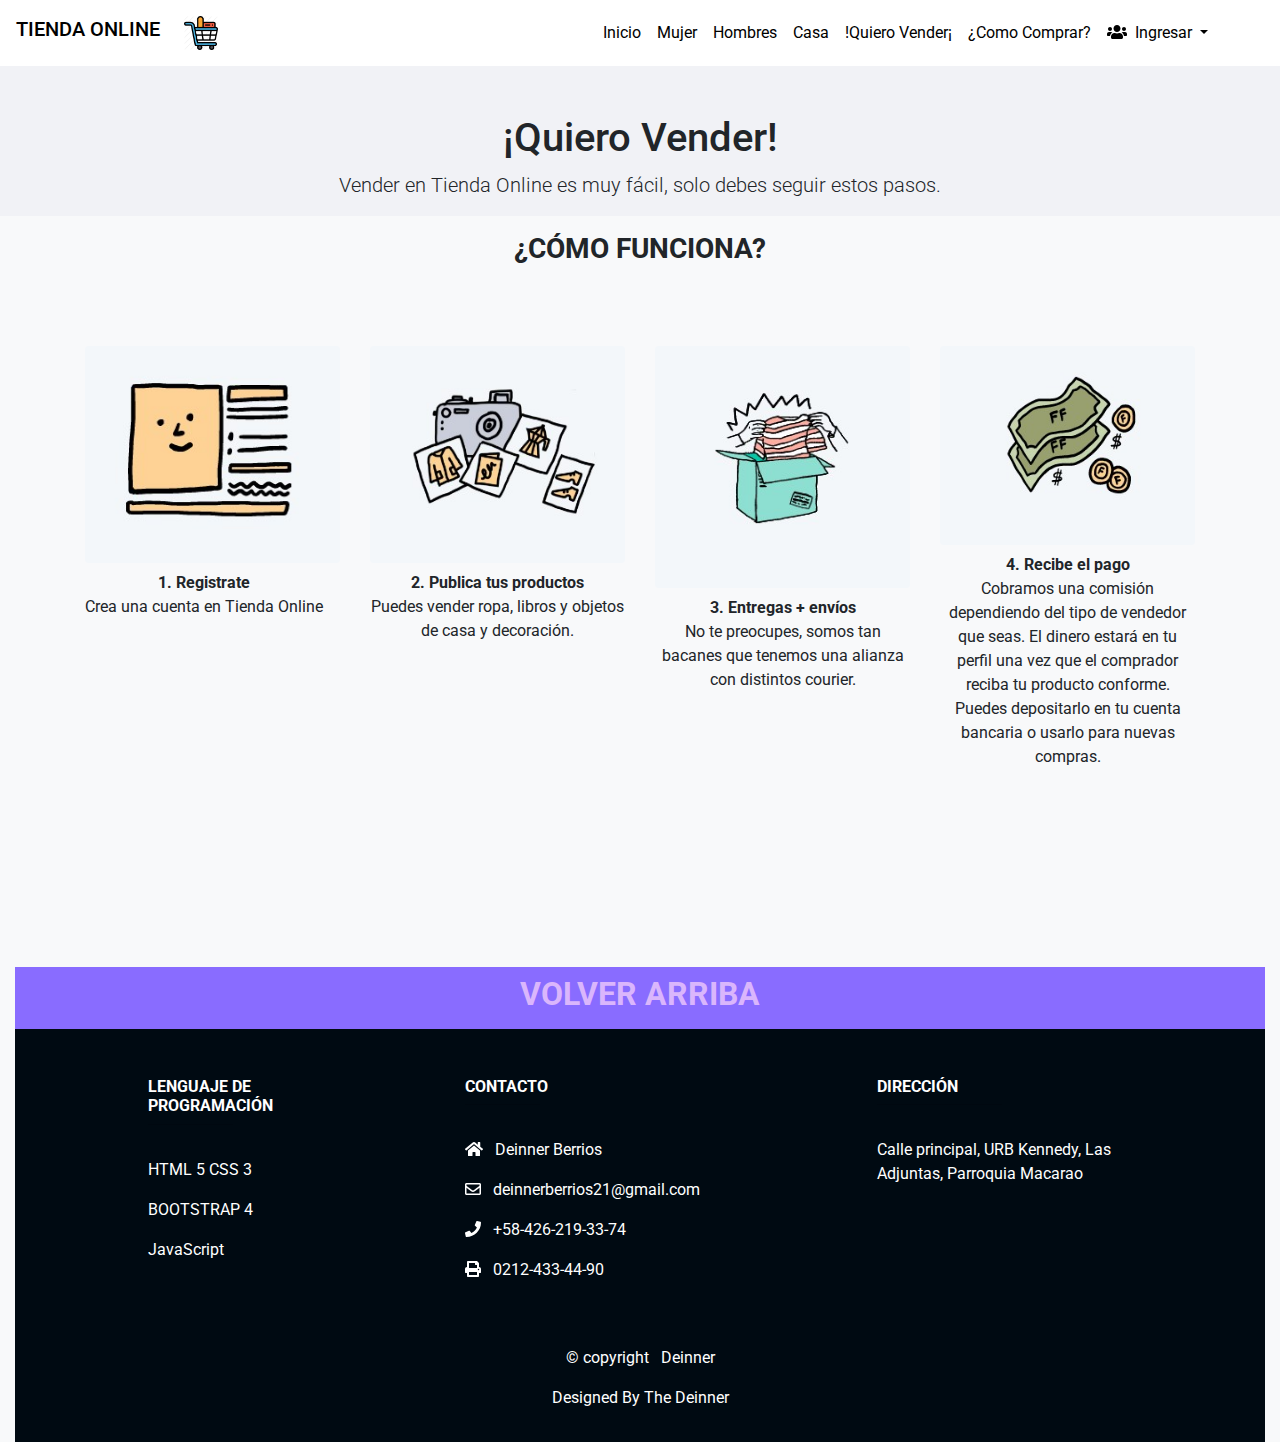
<file: quiero_vender.html>
<!DOCTYPE html>
<html lang="en">

<head>
    <meta charset="UTF-8">
    <link rel="stylesheet" href="css.css" />
    <link rel="stylesheet" href="botones.css">
    <link rel="stylesheet" href="estilos.css">
    <link rel="stylesheet" href="carrusel.css">
    <link rel="shortcut icon" href="estrella.jpg" />
    <meta name="viewport" content="width=device-width, user-scalable=no" />
    <link rel="stylesheet" href="bootstrap.css" />
    <script src="all.min.js"></script>
    <script src="popper.min.js"></script>
    <link rel="stylesheet" href="sweetalert2.min.css">
    <link href="https://fonts.googleapis.com/css2?family=Roboto:wght@100&display=swap" rel="stylesheet">
    <meta name="viewport" content="width=device-width, initial-scale=1.0">

    		<!-- Some Open Graph tags -->
		<meta name="description" 				content="[ARTICLE_DESCRIPTION]">
		<meta name="author" 					content="[AUTHOR_NAME_OF_THE_ARTICLE]">
	    <meta property="og:locale" 				content="en_US"/>
	    <meta property="og:type" 				content="article"/>
	    <meta property="og:title" 				content="[ARTICLE_TITLE]"/>
	    <meta property="og:description" 		content="[ARTICLE_DESCRIPTION]"/>
	    <meta property="og:url" 				content="[ARTICLE_URL]"/>
	    <meta property="og:site_name" 			content="[WEBSITE_NAME]"/>
	    <meta property="article:publisher" 		content="[https://www.facebook.com/USERNAME]"/>
	    <meta property="article:published_time" content="[PUBLISHED_TIME_OF_YOUR_ARTICLE Ex: 2015-12-08T20:50:00Z]"/>
	   	<meta property="og:image" 				content="[MAIN_IMAGE_URL]"/>
		    
	    
	    <meta name="twitter:title" 				content="[ARTICLE_TITLE]"/>
	    <meta name="twitter:description" 		content="[ARTICLE_DESCRIPTION]"/>
	    <meta name="twitter:image" 				content="[MAIN_IMAGE_URL]"/>
	    <meta name="twitter:site" 				content="@[TWITTER_USERNAME]"/>
	    <meta name="twitter:creator" 			content="@[TWITTER_USERNAME]"/>
	    <meta name="twitter:via" 				content="[TWITTER_USERNAME]"/>
	    <meta name="twitter:card" 				content="photo"/>
	    <meta name="twitter:url" 				content="[ARTICLE_URL]"/>
	    <!--
	    <meta name="twitter:image:width" 		content="550"/>
	    <meta name="twitter:image:height" 		content="750"/>
		-->
</head>

<body class="body">
    <!-- menu -->

    <nav class="navbar navbar-expand-lg bg-menu1" id="iframe-menu">
        <a class="navbar-brand" href="index.html">
            <h2 style="color: black; font-size: 20px;">TIENDA ONLINE</h2>
        </a>
        <button class="navbar-toggler bg-light navbar-light" style="color: black;" type="button" data-toggle="collapse" data-target="#navbarNav"
            aria-controls="navbarNav" aria-expanded="false" aria-label="Toggle navigation">
            <span class="navbar-toggler-icon"></span>
        </button>
        <div class="collapse navbar-collapse" id="navbarCollapse">
            <ul class="navbar-nav mr-auto">
                <li class="nav-item dropdown">
                    <img src="cart.jpeg" class="nav-link dropdown-toggle img-fluid cart-nav" height="70px"
                        width="70px" href="#" id="dropdown01" data-toggle="dropdown" aria-haspopup="true"
                        aria-expanded="false"></img>
                    <div id="carrito" class="dropdown-menu" aria-labelledby="navbarCollapse">
                        <table id="lista-carrito" class="table">
                            <thead>
                                <tr>
                                    <th>Imagen</th>
                                    <th>Nombre</th>
                                    <th>Precio</th>
                                    <th></th>
                                </tr>
                            </thead>
                            <tbody></tbody>
                        </table>

                        <a href="#" id="vaciar-carrito" class="btn btn-danger btn-block">Vaciar Carrito</a>
                        <a href="#" id="procesar-pedido" class="btn btn-primary btn-block">Procesar
                            Compra</a>
                    </div>
                </li>
            </ul>
        </div>
        <div class="collapse navbar-collapse" id="navbarNav">
            <ul class="navbar-nav ml-auto mr-5">
                <li class="nav-item active">
                    <a class="nav-link" href="index.html" style="color: black" id="menu2">Inicio</a>
                </li>
                <li class="nav-item">
                    <a class="nav-link" href="mujer.html" style="color: black">Mujer</a>
                </li>
                <li class="nav-item">
                    <a class="nav-link" href="hombre.html" style="color: black">Hombres</a>
                </li>
                <li class="nav-item">
                    <a class="nav-link" href="casa.html" style="color: black">Casa</a>
                </li>
                <li class="nav-item">
                    <a class="nav-link" href="quiero_vender.html" style="color: black">!Quiero Vender¡</a>
                </li>
                <li class="nav-item">
                    <a class="nav-link" href="como_comprar.html" style="color: black">¿Como Comprar?</a>
                </li>
                <li class="nav-item dropdown">
                    <a class="nav-link dropdown-toggle" style="color: black" href="#" id="navbarDropdownMenuLink"
                        role="button" data-toggle="dropdown" aria-haspopup="true" aria-expanded="false"><i
                            class="fas fa-users" style="color: black"></i>&nbsp
                        Ingresar
                    </a>
                    <div class="dropdown-menu" aria-labelledby="navbarDropdownMenuLink">
                        <a class="dropdown-item" href="#">Iniciar Sesión</a>
                        <a class="dropdown-item" href="#">Registrarme</a>
                    </div>
                </li>
            </ul>
        </div>
    </nav>


    <main role="main" class="container">

        <div class="starter-template text-center mt-5">
            <h1>¡Quiero Vender!</h1>
            <p class="lead">Vender en Tienda Online es muy fácil, solo debes seguir estos pasos.</p>
        </div>

    </main>


    <div class="col-xl-12 col-md-12 col-sm-12 bg-light">
        <div class="row py-2 d-flex align-items-center">
            <div class="bg-light py-2 col-md-12 text-center">
                <h3 class="text-center font-weight-bold animado" id="portafolio1">¿CÓMO FUNCIONA?</h3>
                <p></p>
            </div>
            <div class="col-md-12 text-center bg-light">
            </div>
        </div>
        <div class="container text-center text-md-left mt-5">
            <div class="row">
                <div class="col-md-3 mx-auto mb-4">
                    <img class="card-img-top imgb rounded img-fluid" src="registrate.jpg" alt="Card image cap"
                        height="150px" width="150px">
                    <ul class="list-unstyled">
                        <li class="my-2 text-center">
                        <li class="my-2 text-center"><b>1. Registrate</b><br>
                            Crea una cuenta en Tienda Online
                        </li>
                    </ul>
                </div>

                <div class="col-md-3 mx-auto mb-4">
                    <img class="card-img-top imgb rounded img-fluid" src="publica.jpg" alt="Card image cap"
                        height="150px" width="150px">
                    <ul class="list-unstyled" style="color: ;">
                        <li class="my-2 text-center">
                            <b>2. Publica tus productos</b><br>Puedes vender ropa, libros y objetos de casa y
                            decoración.
                        </li>

                    </ul>
                </div>

                <div class="col-md-3 mx-auto mb-4">
                    <img class="card-img-top imgb rounded img-fluid" src="entregas.jpg" alt="Card image cap"
                        height="150px" width="150px">
                    <ul class="list-unstyled">
                        <li class="my-2 text-center"><b>3. Entregas + envíos</b><br>
                            No te preocupes, somos tan bacanes que tenemos una alianza con distintos courier.</li>
                    </ul>

                </div>

                <div class="col-md-3 mx-auto mb-4">
                    <img class="card-img-top imgb rounded img-fluid" src="recibe.jpg" alt="Card image cap"
                        height="150px" width="150px">
                    <ul class="list-unstyled">
                        <li class="my-2 text-center"><b>4. Recibe el pago</b><br>
                            Cobramos una comisión dependiendo del tipo de vendedor que seas. El dinero estará en tu
                            perfil una vez que el comprador reciba tu producto conforme. Puedes depositarlo en tu cuenta
                            bancaria o usarlo para nuevas compras.</li>
                    </ul>

                </div>
            </div>
        </div>

        <footer class="page-footer color_footer footer__contacto" id="down">

            <div class="color_footer_volver">
                <div class="container">
                    <div class="row py-2 d-flex align-items-center">
                        <div class="col-md-12 text-center">
                            <h2 class="text-center font-weight-bold animado" id="contacto1">VOLVER ARRIBA</h2>
                        </div>
                    </div>
                </div>
            </div>

            <div class="container text-center text-md-left mt-5">
                <div class="row">
                    <div class="col-md-2 mx-auto mb-4">
                        <h6 class="text-uppercase font-weight-bold" style="color: white;">Lenguaje de Programación</h6>
                        <hr class="bg-success-mb-4 mt-0 d-inline-block mx-auto"
                            style="width: 85px; height: 2px; color: white">

                        <ul class="list-unstyled" style="color: white;">
                            <li class="my-2">HTML 5</li>
                            <li class="my-2">CSS 3</li>
                            <li class="my-2">BOOTSTRAP 4</li>
                            <li class="my-2">JavaScript</li>
                        </ul>
                    </div>

                    <div class="col-md-3 mx-auto mb-4">
                        <h6 class="text-uppercase font-weight-bold" style="color: white;">Contacto</h6>
                        <hr class="bg-success-mb-4 mt-0 d-inline-block mx-auto" style="width: 75px; height: 2px">

                        <ul class="list-unstyled" style="color: white;">
                            <li class="my-2"><i class="fas fa-home"></i> &nbsp Deinner Berrios</li>
                            <li class="my-2"><i class="far fa-envelope"></i> &nbsp deinnerberrios21@gmail.com</li>
                            <li class="my-2"><i class="fas fa-phone"></i> &nbsp +58-426-219-33-74</li>
                            <li class="my-2"><i class="fas fa-print"></i> &nbsp 0212-433-44-90</li>
                        </ul>
                    </div>

                    <div class="col-md-3 mx-auto mb-4">
                        <h6 class="text-uppercase font-weight-bold" style="color: white;">Dirección</h6>
                        <hr class="bg-success-mb-4 mt-0 d-inline-block mx-auto"
                            style="width: 125px; height: 2px; color: white">
                        <p class="mt-2" style="color: white;">Calle principal, URB Kennedy, Las Adjuntas, Parroquia
                            Macarao
                        </p>
                    </div>

                </div>

                <div class="footer-copyright text-center py-3" style="color: white;">
                    <p>&copy; copyright
                        &nbsp Deinner</p>
                    <p>Designed By The Deinner</p>
                </div>
            </div>
        </footer>


        <script src="carruselApp.js"></script>
        <script src="carrusel.js"></script>
        <script src="all.min.js"></script>
        <script src="https://code.jquery.com/jquery-3.2.1.slim.min.js"
            integrity="sha384-KJ3o2DKtIkvYIK3UENzmM7KCkRr/rE9/Qpg6aAZGJwFDMVNA/GpGFF93hXpG5KkN"
            crossorigin="anonymous"></script>
        <script src="https://cdnjs.cloudflare.com/ajax/libs/popper.js/1.11.0/umd/popper.min.js"
            integrity="sha384-b/U6ypiBEHpOf/4+1nzFpr53nxSS+GLCkfwBdFNTxtclqqenISfwAzpKaMNFNmj4"
            crossorigin="anonymous"></script>
        <script src="https://maxcdn.bootstrapcdn.com/bootstrap/4.0.0-beta/js/bootstrap.min.js"
            integrity="sha384-h0AbiXch4ZDo7tp9hKZ4TsHbi047NrKGLO3SEJAg45jXxnGIfYzk4Si90RDIqNm1"
            crossorigin="anonymous"></script>
        <script src="bootstrap.min.js"></script>
        <script src="jquery.js"></script>
        <script src="scroll.js"></script>
        <script src="sweetalert2.min.js"></script>
        <script src="carrito.js"></script>
        <script src="pedido.js"></script>
        <script src="jquery-3.4.1.min.js"></script>
        <script src="compra.js"></script>
        <script src="functions.js"></script>
</body>

</html>
</file>
<file: css.css>
.body {
  background: #f1f2f6;
}

/* MENU */
.bg-menu1 {
  background: white;
}
.boton {
  text-decoration: none;
  float: right;
  margin-top: -55px;
  margin-right: 6%;
  width: 230px;
  height: 35px;
  background: white;
  color: black;
  border: blue 1px solid;
}
.boton:hover {
  background: #4834d4;
  color: aliceblue;
}
.cart-nav {
  width: 50px;
  height: 50px;
}
.h0 {
  margin-left: 10%;
  font-size: 30px;
}
.conta {
  display: inline-block;
  margin-bottom: 50px;
  margin-top: 30px;
  background: white;
  width: 350px;
  padding: 15px;
  margin-left: 70px;
  -webkit-box-shadow: 0px 0px 9px 0px rgba(0, 0, 0, 0.75);
  -moz-box-shadow: 0px 0px 9px 0px rgba(0, 0, 0, 0.75);
  box-shadow: 0px 0px 9px 0px rgba(0, 0, 0, 0.75);
}
.conta h3 {
  margin-top: 20px;
  margin-left: 15px;
  font-size: 20px;
}
.conta p {
  margin-left: 15px;
}
.boton2 {
  width: 100px;
  height: 35px;
  margin-left: 15px;
  background: white;
  color: black;
  border: blue 1px solid;
}
.boton2:hover {
  background: #4834d4;
  color: aliceblue;
}
.ver-todo {
  margin-left: 44%;
  width: 150px;
  height: 40px;
  border: blue 1px solid;
  background: white;
}
.ver-todo:hover {
  background: #341f97;
  transition: all ease 0.5s;
  color: white;
}

/* slider de ropa */

.slider-box {
  margin: 20px;
  margin-bottom: 2%;
  width: 300px;
  position: relative;
  background: white;
  border-radius: 5px;
  display: flex;
  flex-direction: column;
  justify-content: center;
  align-items: center;
  text-align: center;
  -webkit-box-shadow: 0px 0px 9px 0px rgba(0, 0, 0, 0.75);
  -moz-box-shadow: 0px 0px 9px 0px rgba(0, 0, 0, 0.75);
  box-shadow: 0px 0px 9px 0px rgba(0, 0, 0, 0.75);
}
.slider-box a {
  text-decoration: none;
  text-align: center;
}
.img-box {
  height: 170px;
}
.img-box img {
  height: auto;
  max-width: 100%;
  max-height: 100%;
}
.time1 {
  position: absolute;
  top: 0px;
  right: 20px;
  color: #f16007;
}
.detail {
  display: flex;
  flex-direction: column;
  align-items: center;
  box-sizing: border-box;
  font-size: 13px;
  line-height: 35px;
}
.price {
  color: black;
  background-color: #ff55b;
  line-height: 20px;
}
.cart {
  position: absolute;
  bottom: 0px;
  height: 45px;
  background: #c8d6e5;
  color: black;
  width: 100%;
  display: flex;
  justify-content: center;
  align-items: center;
}
.cart a {
  color: black;
}
.slider-box:hover {
  box-shadow: 2px 2px 12px rgba(47, 47, 47, 0.4);
}
.cart:hover {
  transform: scale(1);
  background: #341f97;
  box-shadow: 2px 2px 12px rgba(47, 47, 47, 0.4);
  transition: all ease 0.1s;
}

/* --- --- CAROUSEL --- --- */

/* --- --- MEDIA QUERIES --- --- */
@media screen and (max-width: 800px) {
  body {
    padding: 40px 0;
  }

  .contenido-principal {
    flex-direction: column;
  }

  .contenido-principal > * {
    width: 100%;
  }
}

/* carousel */

.contenedor {
  padding: 50px;
}
.carrusel__contenedor {
  position: relative;
}
.carrusel__anterior,
.carrusel__siguiente {
  position: absolute;
  display: block;
  width: 30px;
  height: 30px;
  border: none;
  top: 200px;
  cursor: pointer;
  line-height: 30px;
  background: none;
  color: black;
  opacity: 20%;
}
.carrusel__anterior:hover,
.carrusel__siguiente:hover {
  opacity: 100%;
  z-index: 10;
}
.carrusel__anterior {
  left: -30px;
}
.carrusel__siguiente {
  right: -40px;
}
.carrusel__lista {
  overflow: hidden;
  margin: 0;
  text-align: center;
}
.footer__contacto {
  margin-top: 150px;
}
.color_footer {
  background: #000a12;
}
.color_footer_volver {
  background: #896cff;
  cursor: pointer;
  color: hsl(271, 92%, 85%);
}
.color_footer_volver:hover {
  background: #c8d6e5;
  transition: 0.5s;
  opacity: 80%;
  color: #000a12;
}

/* productos de mujer*/
</file>
<file: botones.css>
/*
Created by Alejandro Palacios https://github.com/AlexSoicalap
*/

/*share row buttons*/
.share-buttons-row {
  height: 40px;
  position: relative;
  margin-top: -5px;
  float: right;
}

.share-buttons-row > div {
  width: 30px;
  height: 30px;
  cursor: pointer;

  -webkit-border-radius: 2px;
  -moz-border-radius: 2px;
  border-radius: 2px;

  text-align: center;
  float: left;
  margin-right: 0.3em;
  padding: 0;

  background-repeat: no-repeat;
  background-position: center;
  background-size: 20px 20px;
}

.share-fb {
  background-color: #2d609b;
  background-image: url([data-uri]);
}

.share-twitter {
  background-color: #00c3f3;
  background-image: url([data-uri]);
}
</file>
<file: estilos.css>
body {
  font-family: arial, helvetica;
  background: #dfe6e9;
  margin: 0;
  padding: 0;
}
.menu {
  list-style: none;
  background: white;
  max-width: 100%;
  text-align: center;
  margin-top: -15px;
  border-bottom: solid 1px;
  height: 60px;
}
.submenu ul {
  text-align: center;
}
.submenu li {
  display: inline-block;
  text-align: center;
  margin-right: 10%;
  margin-top: 25px;
}
.submenu li a {
  text-decoration: none;
  color: black;
  display: block;
  text-align: center;
  font-family: "Russo One", sans-serif;
}
.img {
  position: relative;
  display: inline-block;
  text-align: center;
  margin-top: 2%;
  width: 100%;
}
.sobre {
  text-align: center;
  font-family: "Russo One", sans-serif;
  color: white;
  position: absolute;
  top: 30%;
  left: 50%;
  transform: translate(-50%, -50%);
}
.deinner {
  text-align: center;
  font-family: "Russo One", sans-serif;
  color: white;
  position: absolute;
  top: 60%;
  left: 50%;
  transform: translate(-50%, -50%);
}
.mis {
  font-family: "Russo One", sans-serif;
  font-size: 30px;
}
.col-md-12 li {
  list-style: none;
  display: inline-block;
}
.col-md-12 li a {
  color: white;
  margin-left: 60px;
  list-style: none;
  text-decoration: none;
  font-family: "Russo One", sans-serif;
}
.col-md-4 {
  height: 500px;
}
#datos {
  color: white;
  font-family: "Russo One", sans-serif;
}

#edu {
  color: white;
  display: none;
  font-family: "Russo One", sans-serif;
}
#trabajos {
  color: white;
  display: none;
  font-family: "Russo One", sans-serif;
}
#objetivo {
  color: white;
  display: none;
  font-family: "Russo One", sans-serif;
}
#habilidad {
  color: white;
  display: none;
  font-family: "Russo One", sans-serif;
}
.footer {
  width: 100%;
  height: 60px;
  background: #130f40;
  margin-top: 1px;
  position: absolute;
}
.text {
  text-align: center;
  color: white;
  padding: 1.5%;
}

/*mis proyectos*/

.titu {
  font-size: 35px;
  text-align: center;
  font-family: "Russo One", sans-serif;
  color: white;
  position: absolute;
  top: 30%;
  left: 50%;
  transform: translate(-50%, -50%);
}
.carta1,
.carta2 {
  display: inline-block;
  padding: 2%;
  margin-left: -20px;
}
</file>
<file: carrusel.css>
.glider-contain {
  width: 100%;
  margin: 0 auto;
  position: relative;
}
.glider {
  margin: 0 auto;
  position: relative;
  overflow-y: hidden;
  -webkit-overflow-scrolling: touch;
  -ms-overflow-style: none;
  transform: translateZ(0);
}
.glider-track {
  transform: translateZ(0);
  width: 100%;
  margin: 0;
  padding: 0;
  display: flex;
  z-index: 1;
}
.glider.draggable {
  user-select: none;
  cursor: -webkit-grab;
  cursor: grab;
}
.glider.draggable .glider-slide img {
  user-select: none;
  pointer-events: none;
}
.glider.drag {
  cursor: -webkit-grabbing;
  cursor: grabbing;
}
.glider-slide {
  user-select: none;
  justify-content: center;
  align-content: center;
  width: 100%;
}
.glider-slide img {
  max-width: 100%;
}
.glider::-webkit-scrollbar {
  opacity: 0;
  height: 0;
}
.glider-prev,.glider-next {
  user-select: none;
  position: absolute;
  outline: none;
  background: none;
  padding: 0;
  z-index: 2;
  font-size: 40px;
  text-decoration: none;
  left: -23px;
  border: 0;
  top: 30%;
  cursor: pointer;
  color: #666;
  opacity: 1;
  line-height: 1;
  transition: opacity .5s cubic-bezier(.17,.67,.83,.67),
              color .5s cubic-bezier(.17,.67,.83,.67);
}
.glider-prev:hover,
.glider-next:hover,
.glider-prev:focus,
.glider-next:focus {
  color: #a89cc8;
}
.glider-next {
  right: -23px;
  left: auto;
}
.glider-next.disabled,
.glider-prev.disabled {
  opacity: .25;
  color: #666;
  cursor: default;
}
.glider-slide {
  min-width: 150px;
}
.glider-hide {
  opacity: 0;
}
.glider-dots {
  user-select: none;
  display: flex;
  flex-wrap: wrap;
  justify-content: center;
  margin: 0 auto;
  padding: 0;
}
.glider-dot {
  background: none;
  border: 0;
  padding: 0;
  user-select: none;
  outline: none;
  display: block;
  cursor: pointer;
  color: #ccc;
  border-radius: 999px;
  background: #ccc;
  width: 12px;
  height: 12px;
  margin: 7px;
}
.glider-dot:hover,
.glider-dot:focus,
.glider-dot.active {
  background: #a89cc8;
}
@media(max-width: 36em){
  .glider::-webkit-scrollbar {
    opacity: 1;
    -webkit-appearance: none;
    width: 7px;
    height: 3px;
  }
  .glider::-webkit-scrollbar-thumb {
    opacity: 1;
    border-radius: 99px;
    background-color: rgba(156, 156, 156, 0.25);
    box-shadow: 0 0 1px rgba(255,255,255,.25);
  }
}
</file>
